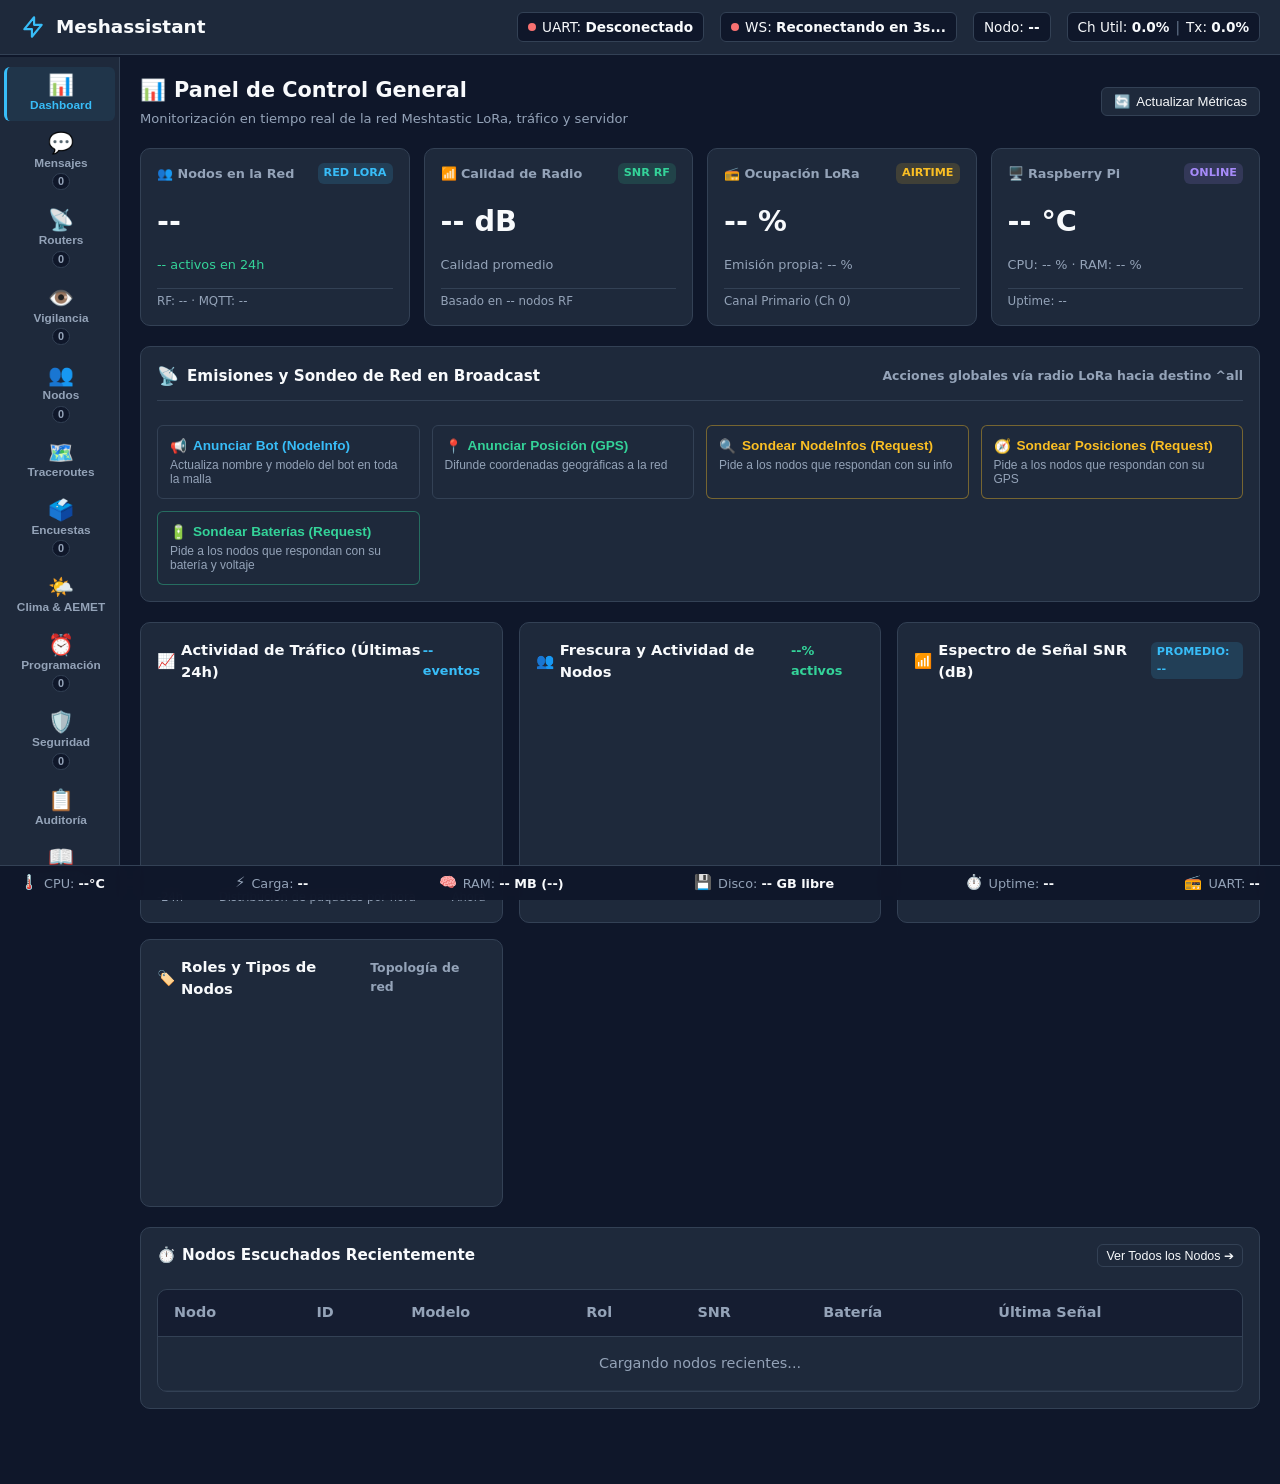
<file: web/index.html>
<!DOCTYPE html>
<html lang="es">
<head>
  <meta charset="UTF-8">
  <meta name="viewport" content="width=device-width, initial-scale=1.0">
  <title>Meshassistant · Dashboard de Malla</title>
  <link rel="stylesheet" href="style.css?v=2.7">
  <link rel="icon" type="image/x-icon" href="favicon.ico">
  <link rel="icon" type="image/png" sizes="32x32" href="favicon-32x32.png">
  <link rel="icon" type="image/png" sizes="128x128" href="favicon.png">
  <link rel="apple-touch-icon" sizes="180x180" href="apple-touch-icon.png">
</head>
<body>

  <!-- ==========================================================================
       Header & Barra de Estado en Tiempo Real
       ========================================================================== -->
  <header>
    <div class="brand">
      <svg fill="none" stroke="currentColor" viewBox="0 0 24 24" xmlns="http://www.w3.org/2000/svg">
        <path stroke-linecap="round" stroke-linejoin="round" stroke-width="2" d="M13 10V3L4 14h7v7l9-11h-7z"></path>
      </svg>
      <span>Meshassistant</span>
    </div>

    <div class="status-bar">
      <!-- Estado Serie UART -->
      <div class="status-item" title="Estado de la conexión UART con el nodo Meshtastic">
        <div id="led-uart" class="led offline"></div>
        <span>UART: <strong id="lbl-uart">Desconectado</strong></span>
      </div>

      <!-- Estado WebSocket Local -->
      <div class="status-item" title="Estado del socket WebSocket">
        <div id="led-ws" class="led offline"></div>
        <span>WS: <strong id="lbl-ws">Conectando...</strong></span>
      </div>

      <!-- Nodo Local -->
      <div class="status-item" title="Identidad del nodo conectado físicamente">
        <span>Nodo: <strong id="lbl-local-node">--</strong></span>
      </div>

      <!-- Métricas LoRa -->
      <div class="status-item" title="Ocupación del espectro LoRa (Canal / Aire TX)">
        <span>Ch Util: <strong id="lbl-ch-util">0.0%</strong></span>
        <span style="color: var(--text-dim);">|</span>
        <span>Tx: <strong id="lbl-air-tx">0.0%</strong></span>
      </div>
    </div>
  </header>

  <!-- ==========================================================================
       Layout Principal: Barra Lateral + Contenido
       ========================================================================== -->
  <div class="app-layout">

    <!-- ==========================================================================
         Barra Lateral de Navegación
         ========================================================================== -->
    <nav class="tabs" aria-label="Navegación principal">
      <button class="tab-btn active" data-tab="dashboard" title="📊 Dashboard">
        <span class="tab-icon">📊</span>
        <span class="tab-label">Dashboard</span>
      </button>
      <button class="tab-btn" data-tab="chat" title="💬 Mensajes">
        <span class="tab-icon">💬</span>
        <span class="tab-label">Mensajes</span>
        <span class="badge-count" id="count-msgs">0</span>
      </button>
      <button class="tab-btn" data-tab="routers" title="📡 Routers">
        <span class="tab-icon">📡</span>
        <span class="tab-label">Routers</span>
        <span class="badge-count" id="count-routers">0</span>
      </button>
      <button class="tab-btn" data-tab="watch" title="👁️ Vigilancia">
        <span class="tab-icon">👁️</span>
        <span class="tab-label">Vigilancia</span>
        <span class="badge-count" id="count-watched">0</span>
      </button>
      <button class="tab-btn" data-tab="nodes" title="👥 Nodos">
        <span class="tab-icon">👥</span>
        <span class="tab-label">Nodos</span>
        <span class="badge-count" id="count-nodes">0</span>
      </button>
      <button class="tab-btn" data-tab="traces" title="🗺️ Traceroutes">
        <span class="tab-icon">🗺️</span>
        <span class="tab-label">Traceroutes</span>
      </button>
      <button class="tab-btn" data-tab="polls" title="🗳️ Encuestas">
        <span class="tab-icon">🗳️</span>
        <span class="tab-label">Encuestas</span>
        <span class="badge-count" id="count-polls">0</span>
      </button>
      <button class="tab-btn" data-tab="weather" title="🌤️ Clima & AEMET">
        <span class="tab-icon">🌤️</span>
        <span class="tab-label">Clima &amp; AEMET</span>
      </button>
      <button class="tab-btn" data-tab="schedules" title="⏰ Programación">
        <span class="tab-icon">⏰</span>
        <span class="tab-label">Programación</span>
        <span class="badge-count" id="count-scheds">0</span>
      </button>
      <button class="tab-btn" data-tab="security" title="🛡️ Seguridad">
        <span class="tab-icon">🛡️</span>
        <span class="tab-label">Seguridad</span>
        <span class="badge-count" id="count-blocked">0</span>
      </button>
      <button class="tab-btn" data-tab="audit" title="📋 Auditoría">
        <span class="tab-icon">📋</span>
        <span class="tab-label">Auditoría</span>
      </button>
      <button class="tab-btn" data-tab="commands" title="📖 Guía de Comandos">
        <span class="tab-icon">📖</span>
        <span class="tab-label">Comandos</span>
      </button>
      <button class="tab-btn" data-tab="capture" title="📷 Capturas">
        <span class="tab-icon">📷</span>
        <span class="tab-label">Cap.</span>
        <span class="badge-count" id="count-captured">0</span>
      </button>
      <button class="tab-btn" data-tab="info" title="ℹ️ Información y Condiciones del Proyecto">
        <span class="tab-icon">ℹ️</span>
        <span class="tab-label">Info</span>
      </button>
    </nav>

  <!-- ==========================================================================
       Contenido Principal
       ========================================================================== -->
  <main>

    <!-- Pestaña 0: Dashboard General -->
    <section id="pane-dashboard" class="tab-pane active">
      <div style="display: flex; justify-content: space-between; align-items: center; margin-bottom: 20px; flex-wrap: wrap; gap: 12px;">
        <div>
          <h2 style="font-size: 1.3rem; font-weight: 700; display: flex; align-items: center; gap: 8px;">
            <span>📊</span> Panel de Control General
          </h2>
          <div style="font-size: 0.82rem; color: var(--text-muted); margin-top: 2px;">
            Monitorización en tiempo real de la red Meshtastic LoRa, tráfico y servidor
          </div>
        </div>
        <div style="display: flex; gap: 10px; align-items: center;">
          <button class="btn-secondary" id="btn-refresh-dashboard" style="display: flex; align-items: center; gap: 6px; font-size: 0.82rem; padding: 6px 12px; cursor: pointer;">
            <span>🔄</span> Actualizar Métricas
          </button>
        </div>
      </div>

      <!-- Fila 1: KPIs Principales -->
      <div style="display: grid; grid-template-columns: repeat(auto-fit, minmax(220px, 1fr)); gap: 14px; margin-bottom: 20px;">
        <!-- KPI 1: Nodos -->
        <div class="card" style="padding: 14px 16px;">
          <div style="display: flex; justify-content: space-between; align-items: center; color: var(--text-muted); font-size: 0.8rem; font-weight: 600;">
            <span>👥 Nodos en la Red</span>
            <span class="badge" style="background: rgba(56, 189, 248, 0.15); color: #38bdf8;">Red LoRa</span>
          </div>
          <div style="font-size: 1.8rem; font-weight: 700; color: var(--text-main); margin: 6px 0 2px 0;" id="dash-kpi-nodes-total">--</div>
          <div style="font-size: 0.8rem; color: var(--success); font-weight: 500;" id="dash-kpi-nodes-active">
            -- activos en 24h
          </div>
          <div style="font-size: 0.74rem; color: var(--text-muted); margin-top: 4px; border-top: 1px solid var(--border-color); padding-top: 4px;" id="dash-kpi-nodes-sub">
            RF: -- · MQTT: --
          </div>
        </div>

        <!-- KPI 2: Calidad de Señal SNR -->
        <div class="card" style="padding: 14px 16px;">
          <div style="display: flex; justify-content: space-between; align-items: center; color: var(--text-muted); font-size: 0.8rem; font-weight: 600;">
            <span>📶 Calidad de Radio</span>
            <span class="badge" style="background: rgba(52, 211, 153, 0.15); color: #34d399;">SNR RF</span>
          </div>
          <div style="font-size: 1.8rem; font-weight: 700; color: var(--text-main); margin: 6px 0 2px 0;" id="dash-kpi-snr-avg">-- dB</div>
          <div style="font-size: 0.8rem; color: var(--text-muted);" id="dash-kpi-snr-quality">
            Calidad promedio
          </div>
          <div style="font-size: 0.74rem; color: var(--text-muted); margin-top: 4px; border-top: 1px solid var(--border-color); padding-top: 4px;" id="dash-kpi-snr-count">
            Basado en -- nodos RF
          </div>
        </div>

        <!-- KPI 3: Ocupación del Canal LoRa -->
        <div class="card" style="padding: 14px 16px;">
          <div style="display: flex; justify-content: space-between; align-items: center; color: var(--text-muted); font-size: 0.8rem; font-weight: 600;">
            <span>📻 Ocupación LoRa</span>
            <span class="badge" style="background: rgba(251, 191, 36, 0.15); color: #fbbf24;">Airtime</span>
          </div>
          <div style="font-size: 1.8rem; font-weight: 700; color: var(--text-main); margin: 6px 0 2px 0;" id="dash-kpi-chan-util">-- %</div>
          <div style="font-size: 0.8rem; color: var(--text-muted);" id="dash-kpi-chan-tx">
            Emisión propia: -- %
          </div>
          <div style="font-size: 0.74rem; color: var(--text-muted); margin-top: 4px; border-top: 1px solid var(--border-color); padding-top: 4px;">
            Canal Primario (Ch 0)
          </div>
        </div>

        <!-- KPI 4: Servidor RPi Zero 2W -->
        <div class="card" style="padding: 14px 16px;">
          <div style="display: flex; justify-content: space-between; align-items: center; color: var(--text-muted); font-size: 0.8rem; font-weight: 600;">
            <span>🖥️ Raspberry Pi</span>
            <span class="badge" style="background: rgba(167, 139, 250, 0.15); color: #a78bfa;" id="dash-kpi-rpi-badge">Online</span>
          </div>
          <div style="font-size: 1.8rem; font-weight: 700; color: var(--text-main); margin: 6px 0 2px 0;" id="dash-kpi-rpi-temp">-- °C</div>
          <div style="font-size: 0.8rem; color: var(--text-muted);" id="dash-kpi-rpi-cpu">
            CPU: -- % · RAM: -- %
          </div>
          <div style="font-size: 0.74rem; color: var(--text-muted); margin-top: 4px; border-top: 1px solid var(--border-color); padding-top: 4px;" id="dash-kpi-rpi-uptime">
            Uptime: --
          </div>
        </div>
      </div>

      <!-- Fila 2: Control de Emisiones LoRa (Acciones Broadcast) -->
      <div class="card" style="margin-bottom: 20px;">
        <div class="card-header" style="display: flex; justify-content: space-between; align-items: center; border-bottom: 1px solid var(--border-color); padding-bottom: 10px; margin-bottom: 14px;">
          <div style="display: flex; align-items: center; gap: 8px;">
            <span style="font-size: 1.1rem;">📡</span>
            <strong style="font-size: 0.95rem;">Emisiones y Sondeo de Red en Broadcast</strong>
          </div>
          <span style="font-size: 0.78rem; color: var(--text-muted);">Acciones globales vía radio LoRa hacia destino ^all</span>
        </div>

        <div style="display: grid; grid-template-columns: repeat(auto-fit, minmax(220px, 1fr)); gap: 12px;">
          <!-- Anunciar NodeInfo (Seguro) -->
          <button class="btn-secondary dash-action-btn" id="btn-broadcast-announce-node" style="display: flex; flex-direction: column; align-items: flex-start; padding: 12px; gap: 4px; text-align: left; cursor: pointer;" title="Emite un paquete broadcast con la identidad y configuración del bot">
            <div style="display: flex; align-items: center; gap: 6px; font-weight: 600; color: var(--primary);">
              <span>📢</span> <span class="bc-btn-label">Anunciar Bot (NodeInfo)</span>
            </div>
            <span style="font-size: 0.75rem; color: var(--text-muted);">Actualiza nombre y modelo del bot en toda la malla</span>
          </button>

          <!-- Anunciar Posición (Seguro) -->
          <button class="btn-secondary dash-action-btn" id="btn-broadcast-announce-pos" style="display: flex; flex-direction: column; align-items: flex-start; padding: 12px; gap: 4px; text-align: left; cursor: pointer;" title="Emite un paquete broadcast con las coordenadas GPS del bot">
            <div style="display: flex; align-items: center; gap: 6px; font-weight: 600; color: var(--success);">
              <span>📍</span> <span class="bc-btn-label">Anunciar Posición (GPS)</span>
            </div>
            <span style="font-size: 0.75rem; color: var(--text-muted);">Difunde coordenadas geográficas a la red</span>
          </button>

          <!-- Solicitar NodeInfos (Sondeo con aviso) -->
          <button class="btn-secondary dash-action-btn" id="btn-broadcast-req-node" style="display: flex; flex-direction: column; align-items: flex-start; padding: 12px; gap: 4px; text-align: left; border-color: rgba(251, 191, 36, 0.4); cursor: pointer;" title="Solicita a todos los nodos que devuelvan su NodeInfo (Usa con cautela)">
            <div style="display: flex; align-items: center; gap: 6px; font-weight: 600; color: var(--warning);">
              <span>🔍</span> <span class="bc-btn-label">Sondear NodeInfos (Request)</span>
            </div>
            <span style="font-size: 0.75rem; color: var(--text-muted);">Pide a los nodos que respondan con su info</span>
          </button>

          <!-- Solicitar Posiciones (Sondeo con aviso) -->
          <button class="btn-secondary dash-action-btn" id="btn-broadcast-req-pos" style="display: flex; flex-direction: column; align-items: flex-start; padding: 12px; gap: 4px; text-align: left; border-color: rgba(251, 191, 36, 0.4); cursor: pointer;" title="Solicita a todos los nodos que devuelvan sus coordenadas GPS (Usa con cautela)">
            <div style="display: flex; align-items: center; gap: 6px; font-weight: 600; color: var(--warning);">
              <span>🧭</span> <span class="bc-btn-label">Sondear Posiciones (Request)</span>
            </div>
            <span style="font-size: 0.75rem; color: var(--text-muted);">Pide a los nodos que respondan con su GPS</span>
          </button>

          <!-- Solicitar Telemetría/Batería (Sondeo con aviso) -->
          <button class="btn-secondary dash-action-btn" id="btn-broadcast-req-telem" style="display: flex; flex-direction: column; align-items: flex-start; padding: 12px; gap: 4px; text-align: left; border-color: rgba(52, 211, 153, 0.4); cursor: pointer;" title="Solicita a todos los nodos que devuelvan su nivel de batería y telemetría (Usa con cautela)">
            <div style="display: flex; align-items: center; gap: 6px; font-weight: 600; color: var(--success);">
              <span>🔋</span> <span class="bc-btn-label">Sondear Baterías (Request)</span>
            </div>
            <span style="font-size: 0.75rem; color: var(--text-muted);">Pide a los nodos que respondan con su batería y voltaje</span>
          </button>
        </div>
      </div>

      <!-- Fila 3: Grid de Gráficas 100% Offline (SVG) -->
      <div style="display: grid; grid-template-columns: repeat(auto-fit, minmax(340px, 1fr)); gap: 16px; margin-bottom: 20px;">
        <!-- Gráfica 1: Actividad de Tráfico 24h -->
        <div class="card" style="padding: 16px;">
          <div class="card-header" style="display: flex; justify-content: space-between; align-items: center; margin-bottom: 10px;">
            <strong style="font-size: 0.92rem; display: flex; align-items: center; gap: 6px;">
              <span>📈</span> Actividad de Tráfico (Últimas 24h)
            </strong>
            <span id="dash-traffic-total" style="font-size: 0.8rem; color: var(--primary); font-weight: 600;">-- eventos</span>
          </div>
          <div id="dash-chart-traffic-container" style="width: 100%; height: 170px; position: relative;">
            <!-- SVG generado en app.js -->
          </div>
          <div style="display: flex; justify-content: space-between; font-size: 0.72rem; color: var(--text-muted); margin-top: 6px;">
            <span>-24h</span>
            <span>Distribución de paquetes por hora</span>
            <span>Ahora</span>
          </div>
        </div>

        <!-- Gráfica 2: Estado y Frescura de Nodos (Donut SVG) -->
        <div class="card" style="padding: 16px;">
          <div class="card-header" style="display: flex; justify-content: space-between; align-items: center; margin-bottom: 10px;">
            <strong style="font-size: 0.92rem; display: flex; align-items: center; gap: 6px;">
              <span>👥</span> Frescura y Actividad de Nodos
            </strong>
            <span id="dash-nodes-active-pct" style="font-size: 0.8rem; color: var(--success); font-weight: 600;">--% activos</span>
          </div>
          <div style="display: flex; align-items: center; justify-content: space-around; gap: 12px; height: 170px;">
            <div id="dash-chart-donut-container" style="width: 140px; height: 140px; flex-shrink: 0;">
              <!-- SVG Donut generado en app.js -->
            </div>
            <div id="dash-donut-legend" style="display: flex; flex-direction: column; gap: 6px; font-size: 0.78rem; flex-grow: 1;">
              <!-- Leyenda con cantidades y colores -->
            </div>
          </div>
        </div>

        <!-- Gráfica 3: Calidad de Señal SNR (Histograma SVG) -->
        <div class="card" style="padding: 16px;">
          <div class="card-header" style="display: flex; justify-content: space-between; align-items: center; margin-bottom: 10px;">
            <strong style="font-size: 0.92rem; display: flex; align-items: center; gap: 6px;">
              <span>📶</span> Espectro de Señal SNR (dB)
            </strong>
            <span id="dash-snr-badge" class="badge" style="background: rgba(56, 189, 248, 0.15); color: #38bdf8;">Promedio: --</span>
          </div>
          <div id="dash-chart-snr-container" style="width: 100%; height: 170px; position: relative;">
            <!-- Histograma SVG generado en app.js -->
          </div>
        </div>

        <!-- Gráfica 4: Roles y Tipos en la Red -->
        <div class="card" style="padding: 16px;">
          <div class="card-header" style="display: flex; justify-content: space-between; align-items: center; margin-bottom: 10px;">
            <strong style="font-size: 0.92rem; display: flex; align-items: center; gap: 6px;">
              <span>🏷️</span> Roles y Tipos de Nodos
            </strong>
            <span style="font-size: 0.78rem; color: var(--text-muted);">Topología de red</span>
          </div>
          <div id="dash-chart-roles-container" style="width: 100%; height: 170px; overflow-y: auto; display: flex; flex-direction: column; gap: 8px; justify-content: center;">
            <!-- Barras de Roles en app.js -->
          </div>
        </div>
      </div>

      <!-- Fila 4: Nodos Recientes -->
      <div class="card" style="padding: 16px; margin-bottom: 20px;">
        <div class="card-header" style="display: flex; justify-content: space-between; align-items: center; margin-bottom: 12px;">
          <strong style="font-size: 0.95rem; display: flex; align-items: center; gap: 6px;">
            <span>⏱️</span> Nodos Escuchados Recientemente
          </strong>
          <button class="btn-secondary" style="font-size: 0.78rem; padding: 3px 8px; cursor: pointer;" onclick="dashboard.switchTab('nodes')">
            Ver Todos los Nodos ➔
          </button>
        </div>
        <div class="table-container" style="max-height: 250px;">
          <table class="table-custom">
            <thead>
              <tr>
                <th>Nodo</th>
                <th>ID</th>
                <th>Modelo</th>
                <th>Rol</th>
                <th>SNR</th>
                <th>Batería</th>
                <th>Última Señal</th>
              </tr>
            </thead>
            <tbody id="dash-tbody-recent-nodes">
              <tr><td colspan="7" style="text-align: center; color: var(--text-muted); padding: 16px;">Cargando nodos recientes...</td></tr>
            </tbody>
          </table>
        </div>
      </div>
    </section>

    <!-- Pestaña 1: Live Chat -->
    <section id="pane-chat" class="tab-pane">
      <div class="chat-container">
        <!-- Filtro rápido de canales -->
        <div class="chat-filter-bar" id="chat-filters-wrap">
          <span style="font-size: 0.8rem; color: var(--text-muted); margin-right: 4px;">Filtrar:</span>
          <button class="filter-chip active" data-ch="all">Todos</button>
          <button class="filter-chip" data-ch="0">Canal 0 (SFNarrow)</button>
          <button class="filter-chip" data-ch="direct">Privados / Directos</button>
        </div>

        <!-- Feed de Mensajes -->
        <div class="chat-messages" id="chat-feed">
          <div style="text-align: center; color: var(--text-dim); padding: 20px;">
            Conectando a la malla LoRa en tiempo real...
          </div>
        </div>

        <!-- Caja de Envío -->
        <form class="chat-input-bar" id="chat-form">
          <select id="chat-dest" class="select-custom" style="min-width: 140px;">
            <option value="^all:0">Canal 0 (SFNarrow)</option>
          </select>
          <input type="text" id="chat-text" class="input-custom" placeholder="Escribe un mensaje a la malla (máx 200 caracteres)..." maxlength="200" autocomplete="off" required>
          <button type="submit" class="btn-primary" id="btn-send-msg">
            <span>Enviar</span>
            <svg style="width: 16px; height: 16px;" fill="none" stroke="currentColor" viewBox="0 0 24 24"><path stroke-linecap="round" stroke-linejoin="round" stroke-width="2" d="M12 19l9 2-9-18-9 18 9-2zm0 0v-8"></path></svg>
          </button>
        </form>
      </div>
    </section>

    <!-- Pestaña 2: Routers y Repetidores -->
    <section id="pane-routers" class="tab-pane">
      <div style="display: flex; justify-content: space-between; align-items: center; margin-bottom: 16px;">
        <h2 style="font-size: 1.2rem;">Repetidores y Routers Monitoreados</h2>
        <button class="btn-secondary" id="btn-refresh-routers">Actualizar Estado</button>
      </div>
      <div class="grid-cards" id="routers-grid">
        <div style="color: var(--text-dim);">Cargando repetidores...</div>
      </div>
    </section>

    <!-- Pestaña: Vigilancia -->
    <section id="pane-watch" class="tab-pane">
      <div style="display: flex; justify-content: space-between; align-items: center; margin-bottom: 16px; flex-wrap: wrap; gap: 10px;">
        <div style="display: flex; gap: 8px;">
          <button class="btn-secondary watch-subtab-btn active" id="subtab-watch-fav" data-subtab="fav">⭐ Favoritos (<span id="count-watch-fav">0</span>)</button>
          <button class="btn-secondary watch-subtab-btn" id="subtab-watch-vig" data-subtab="vig">👁️ Vigilados (<span id="count-watch-vig">0</span>)</button>
        </div>
        <button class="btn-secondary" id="btn-refresh-watch">Actualizar Estado</button>
      </div>
      <div class="grid-cards" id="watch-grid">
        <div style="color: var(--text-dim);">Cargando nodos en vigilancia...</div>
      </div>
    </section>

    <!-- Pestaña 3: Nodos de la Red -->
    <section id="pane-nodes" class="tab-pane">
      <div style="display: flex; flex-wrap: wrap; justify-content: space-between; align-items: center; gap: 12px; margin-bottom: 16px;">
        <div style="display: flex; gap: 10px; align-items: center; flex: 1; min-width: 240px;">
          <input type="text" id="nodes-search" class="input-custom" placeholder="Buscar por nombre, alias o ID..." style="max-width: 320px;">
          
          <select id="nodes-role-filter" class="select-custom" style="max-width: 180px;">
            <option value="all">Todos los roles</option>
            <option value="CLIENT">CLIENT</option>
            <option value="CLIENT_BASE">CLIENT_BASE</option>
            <option value="CLIENT_MUTE">CLIENT_MUTE</option>
            <option value="CLIENT_HIDDEN">CLIENT_HIDDEN</option>
            <option value="ROUTER">ROUTER</option>
            <option value="REPEATER">REPEATER</option>
            <option value="ROUTER_CLIENT">ROUTER_CLIENT</option>
            <option value="TRACKER">TRACKER</option>
            <option value="TAK_TRACKER">TAK_TRACKER</option>
            <option value="SENSOR">SENSOR</option>
            <option value="LOST_FOUND">LOST_FOUND</option>
          </select>

          <select id="nodes-time-filter" class="select-custom" style="max-width: 205px;">
            <option value="all">Última señal: Todos</option>
            <option value="24h">Vistos hoy (≤ 24h)</option>
            <option value="7d">Vistos ≤ 1 semana</option>
            <option value="30d">Vistos ≤ 1 mes</option>
            <option value="off_24h">Apagados &gt; 1 día</option>
            <option value="off_7d">Apagados &gt; 1 semana</option>
            <option value="off_30d">Apagados &gt; 1 mes</option>
          </select>
        </div>
        <div style="display: flex; gap: 8px; flex-wrap: wrap;">
          <button class="btn-secondary filter-nodes active" data-filter="all">Todos</button>
          <button class="btn-secondary filter-nodes" data-filter="battery">Con Batería 🔋</button>
          <button class="btn-secondary filter-nodes" data-filter="traces">Con Traceroutes 📍</button>
          <button class="btn-secondary filter-nodes" data-filter="rf">Solo RF</button>
          <button class="btn-secondary filter-nodes" data-filter="fav">Favoritos ⭐</button>
          <button class="btn-secondary filter-nodes" data-filter="watched">Vigilados 👁️</button>
        </div>
      </div>

      <div class="table-container">
        <table>
          <thead>
            <tr>
              <th style="width: 35px; cursor: pointer; text-align: center;" class="sort-header" data-sort="is_favorite" title="Favoritos">⭐</th>
              <th style="width: 35px; cursor: pointer; text-align: center;" class="sort-header" data-sort="is_watched" title="Vigilados">👁️</th>
              <th style="cursor: pointer;" class="sort-header" data-sort="name">Nombre / Alias <span class="sort-arrow">↕</span></th>
              <th style="cursor: pointer;" class="sort-header" data-sort="short_name">Corto <span class="sort-arrow">↕</span></th>
              <th style="cursor: pointer;" class="sort-header" data-sort="id">ID Hex <span class="sort-arrow">↕</span></th>
              <th style="cursor: pointer;" class="sort-header" data-sort="role_name">Rol <span class="sort-arrow">↕</span></th>
              <th style="cursor: pointer;" class="sort-header" data-sort="hops">Saltos <span class="sort-arrow">↕</span></th>
              <th style="cursor: pointer;" class="sort-header" data-sort="battery">Batería <span class="sort-arrow">↕</span></th>
              <th style="cursor: pointer;" class="sort-header" data-sort="snr">SNR / RSSI <span class="sort-arrow">↕</span></th>
              <th style="cursor: pointer;" class="sort-header" data-sort="channel_util" title="Ocupación de canal (ChUtil %) y tiempo en el aire transmitiendo (Tx %)">Carga (Ch/Tx) <span class="sort-arrow">↕</span></th>
              <th style="cursor: pointer;" class="sort-header" data-sort="traces_detected">Traces <span class="sort-arrow">↕</span></th>
              <th style="cursor: pointer;" class="sort-header" data-sort="last_heard">Última Señal <span class="sort-arrow">↕</span></th>
              <th style="cursor: pointer;" class="sort-header" data-sort="created_at">Primera Vez <span class="sort-arrow">↕</span></th>
              <th style="width: 120px; text-align: center;">Acciones</th>
            </tr>
          </thead>
          <tbody id="nodes-tbody">
            <tr>
              <td colspan="14" style="text-align: center; color: var(--text-dim); padding: 20px;">Cargando lista de nodos...</td>
            </tr>
          </tbody>
        </table>
      </div>

      <!-- Barra de Paginación de Nodos -->
      <div style="display: flex; justify-content: space-between; align-items: center; margin-top: 12px; flex-wrap: wrap; gap: 10px;">
        <div style="font-size: 0.85rem; color: var(--text-muted);" id="lbl-nodes-count-info">
          Mostrando 0 de 0 nodos
        </div>
        <div style="display: flex; gap: 8px; align-items: center;">
          <select id="nodes-page-size" class="select-custom" style="padding: 4px 8px; font-size: 0.8rem;">
            <option value="50">50 por pág</option>
            <option value="100" selected>100 por pág</option>
            <option value="250">250 por pág</option>
            <option value="all">Ver todos</option>
          </select>
          <button class="btn-secondary" id="btn-nodes-prev" style="padding: 4px 10px; font-size: 0.85rem;">◀ Anterior</button>
          <span id="lbl-nodes-page" style="font-size: 0.85rem; color: var(--text-dim);">Página 1</span>
          <button class="btn-secondary" id="btn-nodes-next" style="padding: 4px 10px; font-size: 0.85rem;">Siguiente ▶</button>
        </div>
      </div>
    </section>

    <!-- Pestaña 4: Traceroutes -->
    <section id="pane-traces" class="tab-pane">
      <div style="display: flex; justify-content: space-between; align-items: center; margin-bottom: 16px; flex-wrap: wrap; gap: 12px;">
        <h2 style="font-size: 1.2rem;">Últimos Traceroutes Ejecutados</h2>
        <form id="form-manual-trace" style="display: flex; gap: 8px;">
          <input type="text" id="trace-dest-input" class="input-custom" placeholder="ID o Nombre Corto destino..." required style="width: 200px;">
          <button type="submit" class="btn-primary">Lanzar Trace</button>
        </form>
      </div>
      <div class="grid-cards" id="traces-grid">
        <div style="color: var(--text-dim);">No hay traceroutes recientes cargados.</div>
      </div>
    </section>

    <!-- Pestaña 5: Encuestas Comunitarias -->
    <section id="pane-polls" class="tab-pane">
      <div style="display: flex; justify-content: space-between; align-items: center; margin-bottom: 16px; flex-wrap: wrap; gap: 12px;">
        <div>
          <h2 style="font-size: 1.2rem;">🗳️ Encuestas y Votaciones de la Red</h2>
          <p style="font-size: 0.85rem; color: var(--text-dim); margin-top: 2px;">Gestión de consultas participativas por radio LoRa y desde la Web</p>
        </div>
        <div style="display: flex; gap: 8px;">
          <button class="btn-secondary" id="btn-refresh-polls">🔄 Actualizar Encuestas</button>
        </div>
      </div>

      <div style="display: grid; grid-template-columns: repeat(auto-fit, minmax(340px, 1fr)); gap: 20px; align-items: start;">
        <!-- Columna Izquierda: Formulario Crear Encuesta -->
        <div>
          <div class="card" style="margin-bottom: 20px;">
            <div class="card-header">
              <span style="font-weight: 600;">➕ Crear Nueva Encuesta</span>
              <span class="badge" style="background: var(--primary-bg); color: var(--primary);">Web / LoRa</span>
            </div>
            <form id="form-create-poll" style="display: flex; flex-direction: column; gap: 12px;">
              <div>
                <label style="font-size: 0.8rem; color: var(--text-muted); font-weight: 600;">Pregunta de la Consulta:</label>
                <input type="text" id="poll-input-question" class="input-custom" placeholder="Ej: ¿Cuándo organizamos la próxima quedada LoRa?" required style="margin-top: 4px;">
              </div>

              <div>
                <div style="display: flex; justify-content: space-between; align-items: center; margin-bottom: 4px;">
                  <label style="font-size: 0.8rem; color: var(--text-muted); font-weight: 600;">Opciones de Respuesta:</label>
                  <button type="button" class="btn-secondary" id="btn-add-poll-option" style="padding: 2px 6px; font-size: 0.75rem;">+ Añadir Opción</button>
                </div>
                <div id="poll-options-container" style="display: flex; flex-direction: column; gap: 6px;">
                  <input type="text" class="input-custom poll-option-input" placeholder="Opción 1 (ej: Este sábado)" required>
                  <input type="text" class="input-custom poll-option-input" placeholder="Opción 2 (ej: El próximo fin de semana)" required>
                </div>
              </div>

              <div style="display: grid; grid-template-columns: 1fr 1fr; gap: 10px;">
                <div>
                  <label style="font-size: 0.8rem; color: var(--text-muted); font-weight: 600;">Modo Duración:</label>
                  <select id="poll-duration-mode" class="select-custom" style="margin-top: 4px;">
                    <option value="days">Por Días (Vigencia)</option>
                    <option value="dates">Fechas Exactas</option>
                  </select>
                </div>
                <div id="poll-days-group">
                  <label style="font-size: 0.8rem; color: var(--text-muted); font-weight: 600;">Días de Vigencia:</label>
                  <input type="number" id="poll-input-days" class="input-custom" min="1" max="365" value="7" style="margin-top: 4px;">
                </div>
              </div>

              <div id="poll-dates-group" style="display: none; grid-template-columns: 1fr 1fr; gap: 10px;">
                <div>
                  <label style="font-size: 0.8rem; color: var(--text-muted); font-weight: 600;">Inicio (Opcional):</label>
                  <input type="datetime-local" id="poll-input-start" class="input-custom" style="margin-top: 4px; font-size: 0.8rem;">
                </div>
                <div>
                  <label style="font-size: 0.8rem; color: var(--text-muted); font-weight: 600;">Fin / Cierre:</label>
                  <input type="datetime-local" id="poll-input-end" class="input-custom" style="margin-top: 4px; font-size: 0.8rem;">
                </div>
              </div>

              <div>
                <label style="font-size: 0.8rem; color: var(--text-muted); font-weight: 600;">Difundir anuncio inicial en Canales:</label>
                <div id="poll-publish-channels" style="display: flex; gap: 8px; margin-top: 6px; flex-wrap: wrap;">
                  <span style="font-size: 0.8rem; color: var(--text-dim);">Cargando canales de la malla...</span>
                </div>
              </div>

              <button type="submit" class="btn-primary" style="margin-top: 6px;">🗳️ Crear Encuesta</button>
            </form>
          </div>

          <!-- Chuleta de Comandos LoRa RF para Encuestas -->
          <div class="card">
            <div class="card-header">
              <span style="font-weight: 600;">📖 Comandos RF para Encuestas (Malla LoRa)</span>
            </div>
            <div style="font-size: 0.85rem; color: var(--text-muted); display: flex; flex-direction: column; gap: 10px; line-height: 1.5;">
              <div>
                <code style="color: var(--primary); font-weight: 600;">/encuesta</code>
                <div style="color: var(--text-dim); font-size: 0.8rem;">Muestra la encuesta activa más reciente, sus opciones y cómo votar.</div>
              </div>
              <div>
                <code style="color: var(--primary); font-weight: 600;">/encuesta ver &lt;id&gt;</code>
                <div style="color: var(--text-dim); font-size: 0.8rem;">Consulta el desglose de resultados y porcentaje de una encuesta por su ID.</div>
              </div>
              <div>
                <code style="color: var(--primary); font-weight: 600;">/encuesta votar &lt;id&gt; &lt;opción&gt;</code>
                <div style="color: var(--text-dim); font-size: 0.8rem;">Emite o rectifica tu voto hacia la opción numérica indicada (ej: <code>/encuesta votar 1 2</code>).</div>
              </div>
              <div>
                <code style="color: var(--primary); font-weight: 600;">/encuesta crear &lt;días&gt; &lt;pregunta&gt; | &lt;op1&gt; | &lt;op2&gt;</code>
                <div style="color: var(--text-dim); font-size: 0.8rem;">Crea una encuesta comunitaria desde tu cliente Meshtastic.</div>
              </div>
              <div>
                <code style="color: var(--primary); font-weight: 600;">/encuesta cerrar &lt;id&gt;</code>
                <div style="color: var(--text-dim); font-size: 0.8rem;">Cierra anticipadamente tu encuesta si eres el nodo que la creó.</div>
              </div>
            </div>
          </div>
        </div>

        <!-- Columna Derecha: Listado de Encuestas -->
        <div>
          <div style="display: flex; justify-content: space-between; align-items: center; margin-bottom: 12px; flex-wrap: wrap; gap: 8px;">
            <h3 style="font-size: 1.05rem;">Histórico y Encuestas Vigentes</h3>
            <div style="display: flex; gap: 6px;">
              <button class="btn-secondary filter-poll-status active" data-filter="all">Todas</button>
              <button class="btn-secondary filter-poll-status" data-filter="active">🟢 Activas</button>
              <button class="btn-secondary filter-poll-status" data-filter="closed">⚪ Cerradas</button>
            </div>
          </div>

          <div id="polls-list" style="display: flex; flex-direction: column; gap: 16px;">
            <div style="color: var(--text-dim); text-align: center; padding: 20px;">Cargando encuestas...</div>
          </div>
        </div>
      </div>
    </section>

    <!-- Pestaña 6: Meteorología, Mar y Astronomía -->
    <section id="pane-weather" class="tab-pane">
      <div style="display: flex; justify-content: space-between; align-items: center; margin-bottom: 16px; flex-wrap: wrap; gap: 12px;">
        <div>
          <h2 style="font-size: 1.2rem;">🌤️ Meteorología Oficial, Mar y Astronomía</h2>
          <p style="font-size: 0.85rem; color: var(--text-dim); margin-top: 2px;">Predicciones AEMET, mareas astronómicas, ciclo lunar y vigilancia marítima</p>
        </div>
        <div style="display: flex; gap: 8px;">
          <button class="btn-secondary" id="btn-refresh-weather">🔄 Actualizar Clima</button>
        </div>
      </div>

      <!-- Grid de Widgets Astronómicos, Marítimos y Vigilancia -->
      <div class="grid-cards" style="margin-bottom: 20px;">
        <!-- Widget Mareas -->
        <div class="card" id="widget-tides">
          <div class="card-header">
            <span>🌊 Mareas (Pleamar / Bajamar)</span>
            <span class="badge" style="background: rgba(14, 165, 233, 0.15); color: #38bdf8;" id="tides-badge">En Vivo</span>
          </div>
          <div id="tides-content" style="font-size: 0.85rem; color: var(--text-muted); line-height: 1.5;">
            Cargando mareas...
          </div>
        </div>

        <!-- Widget Luna -->
        <div class="card" id="widget-moon">
          <div class="card-header">
            <span>🌙 Ciclo Lunar</span>
            <span class="badge" style="background: rgba(168, 85, 247, 0.15); color: #c084fc;" id="moon-badge">100% Offline</span>
          </div>
          <div id="moon-content" style="font-size: 0.85rem; color: var(--text-muted); line-height: 1.5;">
            Calculando fase lunar...
          </div>
        </div>

        <!-- Widget Sol -->
        <div class="card" id="widget-sun">
          <div class="card-header">
            <span>☀️ Sol y Luz Diurna</span>
            <span class="badge" style="background: rgba(234, 179, 8, 0.15); color: #facc15;" id="sun-badge">NOAA</span>
          </div>
          <div id="sun-content" style="font-size: 0.85rem; color: var(--text-muted); line-height: 1.5;">
            Calculando orto y ocaso...
          </div>
        </div>

        <!-- Widget Maremoto -->
        <div class="card" id="widget-tsunami">
          <div class="card-header">
            <span>🚨 Vigilancia Maremoto</span>
            <span class="badge" style="background: var(--success-bg); color: var(--success);" id="tsunami-badge">Normal</span>
          </div>
          <div id="tsunami-content" style="font-size: 0.85rem; color: var(--text-muted); line-height: 1.5;">
            Comprobando registro histórico...
          </div>
        </div>
      </div>

      <!-- Predicción en Próximas Horas (24 Horas) -->
      <div class="card" style="margin-bottom: 20px;" id="weather-hourly-card">
        <div class="card-header">
          <span style="font-weight: 600;">⏱️ Predicción en Próximas Horas (24h)</span>
          <span class="badge" style="background: var(--primary-bg); color: var(--primary);" id="weather-hourly-city">AEMET</span>
        </div>
        <div id="weather-hourly-content" style="overflow-x: auto; padding: 4px 0;">
          <div style="color: var(--text-dim); padding: 10px;">Cargando previsión horaria...</div>
        </div>
      </div>

      <!-- Tablas de Días Futuros por Ubicaciones Guardadas -->
      <div id="weather-locations-container" style="display: flex; flex-direction: column; gap: 20px;">
        <div style="color: var(--text-dim); text-align: center; padding: 20px;">Cargando tablas de predicción meteorológica...</div>
      </div>

      <!-- Avisos y Alertas AEMET Activos -->
      <div class="card" style="margin-top: 20px;" id="weather-alerts-card">
        <div class="card-header">
          <span style="font-weight: 600;">⚠️ Avisos Meteorológicos Oficiales Recientes</span>
          <span class="badge" style="background: var(--warning-bg); color: var(--warning);" id="weather-alerts-count">0 avisos</span>
        </div>
        <div id="weather-alerts-content" style="font-size: 0.85rem; color: var(--text-muted); line-height: 1.5;">
          No hay alertas meteorológicas activas registradas.
        </div>
      </div>
    </section>

    <!-- Pestaña 6: Auditoría de Comandos -->
    <section id="pane-audit" class="tab-pane">
      <div style="display: flex; justify-content: space-between; align-items: center; margin-bottom: 16px; flex-wrap: wrap; gap: 12px;">
        <div>
          <h2 style="font-size: 1.2rem;">Auditoría y Estadísticas de Comandos</h2>
          <p style="font-size: 0.85rem; color: var(--text-dim); margin-top: 2px;">Control de actividad de la malla y detección de abusos</p>
        </div>
        <div style="display: flex; gap: 6px; flex-wrap: wrap;">
          <button class="btn-secondary filter-audit-period" data-hours="1">Última hora</button>
          <button class="btn-secondary filter-audit-period active" data-hours="24">Últimas 24h</button>
          <button class="btn-secondary filter-audit-period" data-hours="168">Últimos 7 días</button>
          <button class="btn-secondary filter-audit-period" data-hours="all">Histórico Total</button>
        </div>
      </div>

      <!-- Tarjetas Resumen Auditoría -->
      <div class="grid-cards" style="margin-bottom: 20px;">
        <div class="card">
          <div class="card-header"><span style="color: var(--text-dim); font-size: 0.85rem;">Total Ejecuciones</span></div>
          <div style="font-size: 1.8rem; font-weight: 700; color: var(--primary);" id="audit-total-cmds">--</div>
          <div style="font-size: 0.75rem; color: var(--text-dim); margin-top: 4px;" id="audit-total-period">en el periodo</div>
        </div>
        <div class="card">
          <div class="card-header"><span style="color: var(--text-dim); font-size: 0.85rem;">Nodos Emisores Únicos</span></div>
          <div style="font-size: 1.8rem; font-weight: 700; color: var(--success);" id="audit-unique-nodes">--</div>
          <div style="font-size: 0.75rem; color: var(--text-dim); margin-top: 4px;">usuarios distintos</div>
        </div>
        <div class="card">
          <div class="card-header"><span style="color: var(--text-dim); font-size: 0.85rem;">Comando Más Solicitado</span></div>
          <div style="font-size: 1.5rem; font-weight: 700; color: var(--warning);" id="audit-top-command">--</div>
          <div style="font-size: 0.75rem; color: var(--text-dim); margin-top: 4px;" id="audit-top-command-count">--</div>
        </div>
        <div class="card">
          <div class="card-header"><span style="color: var(--text-dim); font-size: 0.85rem;">Nodo Más Activo</span></div>
          <div style="font-size: 1.5rem; font-weight: 700; color: #a78bfa;" id="audit-top-user">--</div>
          <div style="font-size: 0.75rem; color: var(--text-dim); margin-top: 4px;" id="audit-top-user-count">--</div>
        </div>
      </div>

      <div style="display: grid; grid-template-columns: repeat(auto-fit, minmax(360px, 1fr)); gap: 20px;">
        <!-- Ranking de Nodos -->
        <div>
          <h3 style="font-size: 1rem; margin-bottom: 12px;">🏆 Top 20 Nodos por Peticiones</h3>
          <div class="table-container">
            <table>
              <thead>
                <tr>
                  <th style="width: 40px;">#</th>
                  <th>Nodo / Alias</th>
                  <th>ID Hex</th>
                  <th>Peticiones</th>
                  <th>Último Comando</th>
                  <th>Última Vez</th>
                </tr>
              </thead>
              <tbody id="audit-ranking-tbody">
                <tr>
                  <td colspan="6" style="text-align: center; color: var(--text-dim); padding: 20px;">Cargando ranking...</td>
                </tr>
              </tbody>
            </table>
          </div>
        </div>

        <!-- Historial Cronológico Reciente -->
        <div>
          <div style="display: flex; justify-content: space-between; align-items: center; margin-bottom: 12px; gap: 8px;">
            <h3 style="font-size: 1rem;">📜 Registro Reciente de Comandos</h3>
            <input type="text" id="audit-logs-search" class="input-custom" placeholder="Filtrar comando o nodo..." style="max-width: 200px; padding: 4px 8px; font-size: 0.8rem;">
          </div>
          <div class="table-container" style="max-height: 420px; overflow-y: auto;">
            <table>
              <thead>
                <tr>
                  <th>Fecha/Hora</th>
                  <th>Nodo Emisor</th>
                  <th>Comando</th>
                  <th>Argumentos</th>
                </tr>
              </thead>
              <tbody id="audit-logs-tbody">
                <tr>
                  <td colspan="4" style="text-align: center; color: var(--text-dim); padding: 20px;">Cargando registro...</td>
                </tr>
              </tbody>
            </table>
          </div>
          <!-- Paginación -->
          <div style="display: flex; justify-content: space-between; align-items: center; margin-top: 10px; font-size: 0.85rem;">
            <button class="btn-secondary" id="btn-audit-prev" style="padding: 4px 10px;">◀ Anterior</button>
            <span id="lbl-audit-page" style="color: var(--text-dim);">Página 1</span>
            <button class="btn-secondary" id="btn-audit-next" style="padding: 4px 10px;">Siguiente ▶</button>
          </div>
        </div>
      </div>
    </section>

    <!-- Pestaña 7: Programación de Mensajes (Módulo 04) -->
    <section id="pane-schedules" class="tab-pane">
      <div style="display: flex; justify-content: space-between; align-items: center; margin-bottom: 16px; flex-wrap: wrap; gap: 12px;">
        <div>
          <h2 style="font-size: 1.2rem;">Programación de Mensajes y Difusión</h2>
          <p style="font-size: 0.85rem; color: var(--text-dim); margin-top: 2px;">Emisión periódica automática de avisos, balizas y anuncios en la malla</p>
        </div>
        <button class="btn-primary" id="btn-toggle-sched-form">➕ Nueva Programación</button>
      </div>

      <!-- Formulario de creación/edición de mensaje programado -->
      <div class="card" id="sched-form-card" style="margin-bottom: 20px; display: none;">
        <div class="card-header">
          <span id="sched-form-title">Nuevo Mensaje Programado</span>
          <button class="btn-secondary" id="btn-close-sched-form" style="padding: 2px 8px;">✕</button>
        </div>
        <form id="form-create-sched" style="display: flex; flex-direction: column; gap: 14px;">
          <input type="hidden" id="sched-edit-id" value="">
          <div>
            <label style="font-size: 0.85rem; color: var(--text-muted); display: block; margin-bottom: 4px;">Mensaje o comando dinámico a transmitir:</label>
            <div style="display: flex; flex-wrap: wrap; gap: 6px; margin-bottom: 8px; align-items: center;">
              <span style="font-size: 0.75rem; color: var(--text-dim);">⚡ Comandos dinámicos:</span>
              <button type="button" class="btn-secondary chip-cmd" style="padding: 2px 6px; font-size: 0.75rem;" data-cmd="/boletin">/boletin</button>
              <button type="button" class="btn-secondary chip-cmd" style="padding: 2px 6px; font-size: 0.75rem;" data-cmd="/boletin vespertino">/boletin vespertino</button>
              <button type="button" class="btn-secondary chip-cmd" style="padding: 2px 6px; font-size: 0.75rem;" data-cmd="/status">/status</button>
              <button type="button" class="btn-secondary chip-cmd" style="padding: 2px 6px; font-size: 0.75rem;" data-cmd="/chiste">/chiste</button>
              <button type="button" class="btn-secondary chip-cmd" style="padding: 2px 6px; font-size: 0.75rem;" data-cmd="/weather">/weather</button>
              <button type="button" class="btn-secondary chip-cmd" style="padding: 2px 6px; font-size: 0.75rem;" data-cmd="/marea">/marea</button>
              <button type="button" class="btn-secondary chip-cmd" style="padding: 2px 6px; font-size: 0.75rem;" data-cmd="/sol">/sol</button>
              <button type="button" class="btn-secondary chip-cmd" style="padding: 2px 6px; font-size: 0.75rem;" data-cmd="/luna">/luna</button>
              <button type="button" class="btn-secondary chip-cmd" style="padding: 2px 6px; font-size: 0.75rem;" data-cmd="/prevision">/prevision</button>
              <button type="button" class="btn-secondary chip-cmd" style="padding: 2px 6px; font-size: 0.75rem;" data-cmd="/nodos">/nodos</button>
              <button type="button" class="btn-secondary chip-cmd" style="padding: 2px 6px; font-size: 0.75rem;" data-cmd="/snr">/snr</button>
              <button type="button" class="btn-secondary chip-cmd" style="padding: 2px 6px; font-size: 0.75rem;" data-cmd="/routers">/routers</button>
              <button type="button" class="btn-secondary chip-cmd" style="padding: 2px 6px; font-size: 0.75rem;" data-cmd="/maremoto">/maremoto</button>
            </div>
            <textarea id="sched-msg-text" class="input-custom" rows="3" placeholder="Escribe un mensaje de texto o un comando dinámico (/boletin, /status, /chiste, /weather, /marea, etc.)..." maxlength="500" required style="width: 100%; resize: vertical;"></textarea>
            <div style="display: flex; justify-content: space-between; font-size: 0.75rem; color: var(--text-dim); margin-top: 2px;">
              <span id="sched-msg-charcount">0 / 500 caracteres</span>
              <span id="sched-msg-partscount" style="color: var(--primary);">1 parte LoRa (~200 bytes)</span>
            </div>
          </div>

          <div>
            <label style="font-size: 0.85rem; color: var(--text-muted); display: block; margin-bottom: 6px;">Canales de destino:</label>
            <div style="display: flex; flex-wrap: wrap; gap: 10px; align-items: center;" id="sched-channels-wrap">
              <label class="checkbox-label"><input type="checkbox" id="sched-ch-all" checked> <strong>Todos los canales</strong></label>
              <label class="checkbox-label"><input type="checkbox" class="sched-ch-item" value="0"> Canal 0 (SFNarrow)</label>
              <label class="checkbox-label"><input type="checkbox" class="sched-ch-item" value="1"> Canal 1 (Andalucia)</label>
              <label class="checkbox-label"><input type="checkbox" class="sched-ch-item" value="2"> Canal 2 (Cadiz)</label>
              <label class="checkbox-label"><input type="checkbox" class="sched-ch-item" value="3"> Canal 3 (Chipiona)</label>
              <label class="checkbox-label"><input type="checkbox" class="sched-ch-item" value="4"> Canal 4 (bots)</label>
              <label class="checkbox-label"><input type="checkbox" class="sched-ch-item" value="5"> Canal 5 (sos)</label>
              <label class="checkbox-label"><input type="checkbox" class="sched-ch-item" value="6"> Canal 6 (raupulus)</label>
              <label class="checkbox-label"><input type="checkbox" class="sched-ch-item" value="7"> Canal 7 (Frikidevs)</label>
            </div>
          </div>

          <div style="display: grid; grid-template-columns: repeat(auto-fit, minmax(180px, 1fr)); gap: 12px;">
            <div>
              <label style="font-size: 0.85rem; color: var(--text-muted); display: block; margin-bottom: 4px;">Periodicidad:</label>
              <select id="sched-period-type" class="select-custom" style="width: 100%;">
                <option value="hours">Cada X Horas</option>
                <option value="days">Cada X Días</option>
                <option value="once">Una sola vez</option>
              </select>
            </div>
            <div id="sched-val-wrap">
              <label style="font-size: 0.85rem; color: var(--text-muted); display: block; margin-bottom: 4px;">Intervalo:</label>
              <input type="number" id="sched-period-val" class="input-custom" value="6" min="1" max="720" style="width: 100%;">
            </div>
            <div>
              <label style="font-size: 0.85rem; color: var(--text-muted); display: block; margin-bottom: 4px;">Próximo disparo / Fecha de inicio:</label>
              <input type="datetime-local" id="sched-start-at" class="input-custom" style="width: 100%;">
            </div>
          </div>

          <div style="display: flex; justify-content: flex-end; gap: 8px; margin-top: 8px;">
            <button type="button" class="btn-secondary" id="btn-cancel-sched">Cancelar</button>
            <button type="submit" class="btn-primary" id="btn-submit-sched">Guardar y Programar</button>
          </div>
        </form>
      </div>

      <!-- Tabla de mensajes programados -->
      <div class="table-container">
        <table>
          <thead>
            <tr>
              <th>Estado</th>
              <th>Mensaje / Comando</th>
              <th>Canales</th>
              <th>Frecuencia</th>
              <th>Último Envío</th>
              <th>Próximo Disparo</th>
              <th style="width: 150px;">Acciones</th>
            </tr>
          </thead>
          <tbody id="schedules-tbody">
            <tr>
              <td colspan="7" style="text-align: center; color: var(--text-dim); padding: 20px;">Cargando programaciones...</td>
            </tr>
          </tbody>
        </table>
      </div>
    </section>

    <!-- Pestaña 8: Seguridad y Bloqueos (Módulo 06) -->
    <section id="pane-security" class="tab-pane">
      <div style="display: flex; justify-content: space-between; align-items: center; margin-bottom: 16px; flex-wrap: wrap; gap: 12px;">
        <div>
          <h2 style="font-size: 1.2rem;">Control Anti-Abuso y Bloqueos de Nodos</h2>
          <p style="font-size: 0.85rem; color: var(--text-dim); margin-top: 2px;">Protección contra saturación de la malla LoRa y gestión de listas negras</p>
        </div>
        <div style="display: flex; gap: 8px; flex-wrap: wrap;">
          <button class="btn-secondary" id="btn-refresh-security">Actualizar Listas</button>
          <button class="btn-secondary" id="btn-reset-security-stats" style="color: var(--danger); border-color: rgba(239, 68, 68, 0.4);" title="Reiniciar el historial de alertas y estadísticas de seguridad">
            🗑️ Reiniciar Estadísticas
          </button>
        </div>
      </div>

      <!-- Tabla de Nodos Auto-reportados por Mala Praxis (Vigilancia) -->
      <div style="display: flex; justify-content: space-between; align-items: center; margin-bottom: 10px; flex-wrap: wrap; gap: 8px;">
        <h3 style="font-size: 1.05rem; display: flex; align-items: center; gap: 8px;">
          <span>🚨 Nodos Auto-reportados (Vigilancia de Malla)</span>
          <span class="badge-count" id="count-reported-badge" style="font-size: 0.75rem;">0</span>
        </h3>
        <div style="display: flex; gap: 8px;">
          <select id="filter-autoreport-reason" class="select-custom" style="padding: 4px 8px; font-size: 0.8rem;">
            <option value="all">Todos los motivos</option>
            <option value="EXCESSIVE_HOPS">🔀 Exceso de Saltos (≥6)</option>
            <option value="FAST_TELEMETRY">⚡ Telemetría Batería (&lt;27m)</option>
            <option value="FAST_POSITION">📍 Posición GPS (&lt;27m)</option>
            <option value="FAST_NODEINFO">👥 NodeInfo Rápido (&lt;27m)</option>
            <option value="FAST_ENVIRONMENTAL">🌡️ Sensores Clima (&lt;27m)</option>
            <option value="FAST_POWER">⚡ Sensores Potencia (&lt;27m)</option>
            <option value="FAST_AIR_QUALITY">🍃 Calidad del Aire (&lt;27m)</option>
            <option value="EXCESSIVE_TRACES">📍 Exceso de Traceroutes</option>
            <option value="COMMAND_SPAM">🛑 Spam de Comandos</option>
          </select>
        </div>
      </div>

      <div class="table-container" style="margin-bottom: 24px;">
        <table>
          <thead>
            <tr>
              <th style="cursor: pointer; user-select: none;" onclick="window.dashboard.sortAutoReported('reason_code')">Infracción <span id="sort-icon-reason_code"></span></th>
              <th style="cursor: pointer; user-select: none;" onclick="window.dashboard.sortAutoReported('name')">Nodo <span id="sort-icon-name"></span></th>
              <th>Detalles Medidos</th>
              <th style="text-align: center; cursor: pointer; user-select: none;" onclick="window.dashboard.sortAutoReported('event_count')">Veces <span id="sort-icon-event_count"></span></th>
              <th style="cursor: pointer; user-select: none;" onclick="window.dashboard.sortAutoReported('last_detected_at')">Última Detección <span id="sort-icon-last_detected_at">▼</span></th>
              <th>Estado</th>
              <th style="width: 220px; text-align: center;">Acciones Directas</th>
            </tr>
          </thead>
          <tbody id="auto-reported-tbody">
            <tr>
              <td colspan="7" style="text-align: center; color: var(--text-dim); padding: 20px;">No hay nodos auto-reportados por mala praxis.</td>
            </tr>
          </tbody>
        </table>
      </div>

      <div style="display: grid; grid-template-columns: repeat(auto-fit, minmax(340px, 1fr)); gap: 20px; margin-bottom: 20px;">
        <!-- Formulario Bloqueo Manual -->
        <div class="card">
          <div class="card-header"><span>🛡️ Añadir Bloqueo Manual</span></div>
          <form id="form-manual-block" style="display: flex; flex-direction: column; gap: 10px;">
            <div>
              <label style="font-size: 0.85rem; color: var(--text-muted); display: block; margin-bottom: 4px;">Identificador del nodo:</label>
              <input type="text" id="block-node-id" class="input-custom" placeholder="ID Hex (!1234abcd) o Nombre..." required style="width: 100%;">
            </div>
            <div>
              <label style="font-size: 0.85rem; color: var(--text-muted); display: block; margin-bottom: 4px;">Motivo del bloqueo:</label>
              <input type="text" id="block-reason" class="input-custom" placeholder="Ej. Spam en canal público..." required style="width: 100%;">
            </div>
            <div>
              <label style="font-size: 0.85rem; color: var(--text-muted); display: block; margin-bottom: 4px;">Duración:</label>
              <select id="block-duration" class="select-custom" style="width: 100%;">
                <option value="permanent">Permanente (sin expiración)</option>
                <option value="1h">1 hora</option>
                <option value="24h">24 horas (1 día)</option>
                <option value="7d">7 días</option>
              </select>
            </div>
            <button type="submit" class="btn-primary" style="background-color: var(--danger); color: white; margin-top: 6px;">
              Bloquear Nodo
            </button>
          </form>
        </div>

        <!-- Resumen de Política de Seguridad -->
        <div class="card">
          <div class="card-header"><span>⚙️ Política de Vigilancia Activa</span></div>
          <div style="font-size: 0.85rem; color: var(--text-muted); display: flex; flex-direction: column; gap: 8px; line-height: 1.5;">
            <div>🔀 <strong>Saltos excesivos:</strong> Alerta automática si un paquete nace con ≥ 6 saltos configurados.</div>
            <div>⏱️ <strong>Telemetrías frecuentes:</strong> Alerta si se emite batería, GPS, NodeInfo o clima en menos de 30 min.</div>
            <div>⚡ <strong>Límite de velocidad:</strong> Máximo 10 comandos por minuto por nodo.</div>
            <div>🔇 <strong>Ignorar en Bot:</strong> Descarta en memoria todo tráfico del nodo, sin guardar en BD ni responder.</div>
          </div>
        </div>
      </div>

      <!-- Tabla Nodos Bloqueados -->
      <h3 style="font-size: 1rem; margin-bottom: 10px;">🚫 Lista Negra de Bloqueos</h3>
      <div class="table-container" style="margin-bottom: 24px;">
        <table>
          <thead>
            <tr>
              <th>Tipo</th>
              <th>Nodo</th>
              <th>Motivo</th>
              <th>Fecha Bloqueo</th>
              <th>Expira en</th>
              <th style="width: 110px;">Acción</th>
            </tr>
          </thead>
          <tbody id="blocked-nodes-tbody">
            <tr>
              <td colspan="6" style="text-align: center; color: var(--text-dim); padding: 20px;">Cargando bloqueos...</td>
            </tr>
          </tbody>
        </table>
      </div>

      <!-- Registro de Auditoría de Abusos -->
      <h3 style="font-size: 1rem; margin-bottom: 10px;">📜 Registro Reciente de Disparos Anti-Abuso</h3>
      <div class="table-container" style="max-height: 320px; overflow-y: auto;">
        <table>
          <thead>
            <tr>
              <th>Fecha/Hora</th>
              <th>Nodo</th>
              <th>Acción Tomada</th>
              <th>Comando</th>
              <th>Detalle / Motivo</th>
            </tr>
          </thead>
          <tbody id="abuse-logs-tbody">
            <tr>
              <td colspan="5" style="text-align: center; color: var(--text-dim); padding: 20px;">Cargando auditoría...</td>
            </tr>
          </tbody>
        </table>
      </div>
    </section>

    <!-- Pestaña 9: Guía de Comandos -->
    <section id="pane-commands" class="tab-pane">
      <div class="card" style="margin-bottom: 20px;">
        <div style="display: flex; justify-content: space-between; align-items: center; flex-wrap: wrap; gap: 12px;">
          <div>
            <h2 style="font-size: 1.2rem; font-weight: 700; margin-bottom: 4px; display: flex; align-items: center; gap: 8px;">
              <span>📖</span> Guía de Comandos del Asistente Meshtastic
            </h2>
            <p style="color: var(--text-muted); font-size: 0.85rem; margin: 0;">
              Referencia completa de todos los comandos soportados en la red LoRa. Haz clic en cualquier comando para copiarlo o probarlo en el chat.
            </p>
          </div>
          <div style="display: flex; gap: 8px; align-items: center;">
            <input type="text" id="commands-search-input" placeholder="🔍 Buscar comando o función..." style="padding: 8px 14px; border-radius: var(--radius-sm); border: 1px solid var(--border-color); background: var(--bg-input); color: var(--text-main); font-size: 0.85rem; width: 250px;">
          </div>
        </div>
      </div>

      <!-- Contenedor dinámico de comandos agrupados -->
      <div id="commands-container"></div>
    </section>

    <!-- Pestaña 10: Captura Selectiva de Tráfico LoRa (Sniffer) -->
    <section id="pane-capture" class="tab-pane">
      <div class="card" style="margin-bottom: 20px;">
        <div style="display: flex; justify-content: space-between; align-items: center; flex-wrap: wrap; gap: 12px;">
          <div>
            <h2 style="font-size: 1.2rem; font-weight: 700; margin-bottom: 4px; display: flex; align-items: center; gap: 8px;">
              <span>📷</span> Captura Selectiva de Tráfico LoRa (Sniffer)
            </h2>
            <p style="font-size: 0.85rem; color: var(--text-dim); margin-top: 2px;">
              Monitoreo granular de paquetes unicast, administración remota (PKI) y tráfico cifrado hacia routers y nodos específicos.
            </p>
          </div>
          <div style="display: flex; gap: 8px; flex-wrap: wrap;">
            <button class="btn-secondary" id="btn-refresh-captures">🔄 Actualizar</button>
            <button class="btn-secondary" id="btn-toggle-capture-form">➕ Nueva Regla</button>
            <button class="btn-secondary" id="btn-clear-captures" style="color: var(--danger); border-color: rgba(239, 68, 68, 0.4);" title="Vaciar todos los paquetes capturados">
              🗑️ Limpiar Capturas
            </button>
          </div>
        </div>
      </div>

      <!-- Tarjeta Formulario: Nueva Regla de Monitorización -->
      <div class="card" id="card-capture-form" style="margin-bottom: 20px; display: none;">
        <div class="card-header" style="border-bottom: 1px solid var(--border-color); padding-bottom: 10px; margin-bottom: 14px;">
          <h3 id="capture-form-title" style="font-size: 1rem; font-weight: 600; display: flex; align-items: center; gap: 6px;">
            <span>⚙️</span> Configurar Criterio de Guardado
          </h3>
          <span style="font-size: 0.8rem; color: var(--text-muted);">Al menos un nodo (Origen o Destino) debe estar definido</span>
        </div>
        <form id="form-capture-rule" style="display: flex; flex-direction: column; gap: 14px;">
          <input type="hidden" id="capture-rule-id" value="">
          <div style="display: grid; grid-template-columns: repeat(auto-fit, minmax(240px, 1fr)); gap: 16px;">
            <!-- Destino (to) -->
            <div>
              <label style="font-size: 0.85rem; font-weight: 600; color: var(--text-main); display: block; margin-bottom: 6px;">
                🎯 Destino (to):
              </label>
              <input type="text" id="capture-input-to" list="capture-nodes-datalist" placeholder="Escribe ID o nombre del nodo (ej. !150dbd0f)..." class="input-custom" style="width: 100%;">
              <span style="font-size: 0.75rem; color: var(--text-muted);">Filtro principal para vigilar tráfico hacia un router o nodo</span>
            </div>

            <!-- Origen (from) -->
            <div>
              <label style="font-size: 0.85rem; font-weight: 600; color: var(--text-main); display: block; margin-bottom: 6px;">
                📡 Origen (from):
              </label>
              <input type="text" id="capture-input-from" list="capture-nodes-datalist" placeholder="Escribe ID o nombre del emisor..." class="input-custom" style="width: 100%;">
              <span style="font-size: 0.75rem; color: var(--text-muted);">Filtra paquetes enviados por un nodo concreto</span>
            </div>

            <!-- Canal -->
            <div>
              <label style="font-size: 0.85rem; font-weight: 600; color: var(--text-main); display: block; margin-bottom: 6px;">
                📻 Canal de Radio:
              </label>
              <select id="capture-select-channel" class="select-custom" style="width: 100%;">
                <option value="all">🌐 Todos / Cualquier canal</option>
                <option value="admin_pki">🔐 Admin Remota (PKI / Canal 0 Directo)</option>
              </select>
              <span style="font-size: 0.75rem; color: var(--text-muted);">Unicast en Ch 0 suele ser administración remota PKI</span>
            </div>

            <!-- Tipo de Payload -->
            <div>
              <label style="font-size: 0.85rem; font-weight: 600; color: var(--text-main); display: block; margin-bottom: 6px;">
                📦 Modo de Guardado del Payload:
              </label>
              <select id="capture-payload-mode" class="select-custom" style="width: 100%;">
                <option value="full_encrypted">📦 Payload completo cifrado (Hex/Binario)</option>
                <option value="text_if_available">📝 Texto plano (si viene descifrado)</option>
              </select>
              <span id="capture-payload-note" style="font-size: 0.75rem; color: var(--text-muted);">En Admin Remota se guarda siempre el payload completo</span>
            </div>
          </div>

          <!-- Opciones Adicionales -->
          <div style="display: flex; align-items: center; justify-content: space-between; flex-wrap: wrap; gap: 12px; padding-top: 6px; border-top: 1px solid rgba(255,255,255,0.05);">
            <div style="display: flex; gap: 18px; align-items: center; flex-wrap: wrap;">
              <label style="display: flex; align-items: center; gap: 6px; font-size: 0.85rem; cursor: pointer;">
                <input type="checkbox" id="capture-check-encrypted">
                <span>🔒 Solo paquetes cifrados</span>
              </label>
              <div style="display: flex; align-items: center; gap: 6px;">
                <span style="font-size: 0.85rem; color: var(--text-muted);">Etiqueta:</span>
                <input type="text" id="capture-input-name" placeholder="Ej: Vigilancia Router 1" class="input-custom" style="width: 200px; padding: 4px 8px; font-size: 0.8rem;">
              </div>
            </div>

            <div style="display: flex; gap: 8px;">
              <button type="button" class="btn-secondary" id="btn-cancel-capture-form">Cancelar</button>
              <button type="submit" class="btn-primary" id="btn-save-capture-rule">💾 Guardar Criterio</button>
            </div>
          </div>
        </form>
        <!-- Datalist compartido para autocompletar nodos -->
        <datalist id="capture-nodes-datalist"></datalist>
      </div>

      <!-- Tarjeta: Reglas Activas de Monitorización -->
      <div class="card" style="margin-bottom: 20px;">
        <div class="card-header" style="display: flex; justify-content: space-between; align-items: center;">
          <h3 style="font-size: 0.95rem; font-weight: 600; display: flex; align-items: center; gap: 6px;">
            <span>🛡️</span> Reglas de Captura Activas
            <span class="badge" id="badge-rules-count" style="margin-left: 6px;">0</span>
          </h3>
        </div>
        <div id="capture-rules-container" style="display: flex; gap: 10px; flex-wrap: wrap; margin-top: 10px;">
          <div style="color: var(--text-muted); font-size: 0.85rem;">No hay reglas de captura configuradas. Pulsa en <em>➕ Nueva Regla</em> para añadir una.</div>
        </div>
      </div>

      <!-- Tarjeta: Tabla de Paquetes Capturados -->
      <div class="card">
        <div style="display: flex; justify-content: space-between; align-items: center; flex-wrap: wrap; gap: 12px; margin-bottom: 14px;">
          <div style="display: flex; align-items: center; gap: 10px;">
            <h3 style="font-size: 1rem; font-weight: 700; display: flex; align-items: center; gap: 6px;">
              <span>📥</span> Registro de Tráfico Capturado
            </h3>
            <span class="badge badge-ch0" id="badge-captured-total">0 paquetes</span>
          </div>

          <!-- Filtros de la tabla -->
          <div style="display: flex; gap: 8px; align-items: center; flex-wrap: wrap;">
            <input type="text" id="filter-captured-search" placeholder="🔍 Filtrar por nodo..." class="input-custom" style="width: 180px; padding: 6px 10px; font-size: 0.82rem;">
            <select id="filter-captured-type" class="select-custom" style="padding: 6px 10px; font-size: 0.82rem;">
              <option value="all">Todos los tipos</option>
              <option value="admin_pki">🔐 Solo Admin PKI</option>
              <option value="encrypted">🔒 Solo Cifrados</option>
              <option value="plain">🔓 Solo Texto/Plano</option>
            </select>
          </div>
        </div>

        <div class="table-responsive">
          <table class="data-table" id="table-captured-packets">
            <thead>
              <tr>
                <th>Hora</th>
                <th>Origen (from)</th>
                <th>Destino (to)</th>
                <th>Canal</th>
                <th>Cifrado</th>
                <th>Routing</th>
                <th>Flags</th>
                <th>Señal</th>
                <th>Tamaño</th>
                <th>Acción</th>
              </tr>
            </thead>
            <tbody id="tbody-captured-packets">
              <tr>
                <td colspan="10" style="text-align: center; color: var(--text-muted); padding: 24px;">
                  No hay paquetes capturados todavía. Las tramas que coincidan con tus reglas aparecerán aquí en tiempo real.
                </td>
              </tr>
            </tbody>
          </table>
        </div>
      </div>
    </section>

    <!-- Pestaña 13: Información y Condiciones del Proyecto (Info) -->
    <section id="pane-info" class="tab-pane">
      <!-- Cabecera de la Pestaña -->
      <div style="display: flex; justify-content: space-between; align-items: flex-start; margin-bottom: 16px; flex-wrap: wrap; gap: 14px;">
        <div style="max-width: 700px;">
          <h2 style="font-size: 1.35rem; font-weight: 700; display: flex; align-items: center; gap: 8px;">
            <span>ℹ️</span> Condiciones e Información del Proyecto
          </h2>
          <div style="font-size: 0.84rem; color: var(--text-muted); margin-top: 4px; line-height: 1.45;">
            Guía de referencia rápida y recordatorio de reglas operativas, cadencias automáticas de cron, salvaguardas de radio LoRa, monitorización de infraestructura y arquitectura técnica del sistema.
          </div>
        </div>
        <div style="display: flex; gap: 10px; align-items: center; flex-wrap: wrap;">
          <button class="btn-secondary" id="btn-refresh-info" style="display: flex; align-items: center; gap: 6px; font-size: 0.82rem; padding: 7px 14px; cursor: pointer;">
            <span>🔄</span> Actualizar Parámetros
          </button>
        </div>
      </div>

      <!-- Barra de Búsqueda Rápida y Navegación por Secciones -->
      <div class="card" style="padding: 12px 16px; margin-bottom: 20px; display: flex; flex-direction: column; gap: 10px;">
        <div style="display: flex; gap: 12px; align-items: center; flex-wrap: wrap;">
          <div style="flex: 1; min-width: 260px; position: relative;">
            <input type="text" id="info-search-input" class="input-custom" placeholder="🔍 Filtrar condiciones, reglas, tiempos o parámetros (ej. 'router', '6:00', 'cooldown', 'batería', 'hops')..." style="width: 100%; box-sizing: border-box; padding: 8px 12px; font-size: 0.88rem;">
          </div>
          <button type="button" class="btn-secondary" id="btn-clear-info-search" style="font-size: 0.8rem; padding: 6px 12px; display: none;">
            ✕ Limpiar filtro
          </button>
        </div>
        <div class="info-nav-chips" style="display: flex; gap: 6px; flex-wrap: wrap; align-items: center;">
          <span style="font-size: 0.76rem; color: var(--text-muted); font-weight: 600; margin-right: 4px;">Secciones:</span>
          <a href="#info-sec-traces" class="info-chip">🗺️ Traceroutes</a>
          <a href="#info-sec-routers" class="info-chip">📡 Routers</a>
          <a href="#info-sec-broadcast" class="info-chip">📻 Sondeos &amp; NodeInfo</a>
          <a href="#info-sec-weather" class="info-chip">🌤️ Clima &amp; AEMET</a>
          <a href="#info-sec-security" class="info-chip">🛡️ Seguridad &amp; LoRa</a>
          <a href="#info-sec-arch" class="info-chip">⚙️ Arquitectura &amp; BD</a>
          <a href="#info-sec-tasks" class="info-chip">⏱️ Tareas Cron en Vivo</a>
        </div>
      </div>

      <!-- Contenedor Principal de Secciones de Información -->
      <div id="info-content-container" style="display: flex; flex-direction: column; gap: 20px;">

        <!-- ==================================================================
             SECCIÓN 1: TRACEROUTES Y TIEMPOS ENTRE TRAZAS
             ================================================================== -->
        <div class="card info-block" id="info-sec-traces" style="padding: 18px 20px;">
          <div class="card-header" style="display: flex; justify-content: space-between; align-items: center; margin-bottom: 12px;">
            <h3 style="font-size: 1.1rem; font-weight: 700; display: flex; align-items: center; gap: 8px; color: var(--primary);">
              <span>🗺️</span> 1. Tiempos y Cadencias de Traceroutes (Trazas LoRa)
            </h3>
            <span class="badge" id="info-live-enable-traces" style="background: rgba(52, 211, 153, 0.15); color: #34d399;">
              Traces Habilitados
            </span>
          </div>

          <p style="font-size: 0.86rem; color: var(--text-main); margin-bottom: 14px; line-height: 1.5;">
            Las trazas permiten cartografiar la topología y medir la calidad de enlace (SNR y saltos). Para <strong>evitar saturar el canal de radio LoRa</strong>, el sistema aplica políticas diferenciadas entre la infraestructura troncal (routers) y los clientes habituales, según la hora del día.
          </p>

          <div class="table-responsive" style="margin-bottom: 14px;">
            <table class="data-table" style="font-size: 0.84rem;">
              <thead>
                <tr>
                  <th style="width: 28%;">Condición / Tipo</th>
                  <th style="width: 24%;">Tiempo / Parámetro</th>
                  <th>Comportamiento y Justificación Operativa</th>
                </tr>
              </thead>
              <tbody>
                <tr>
                  <td><strong>📡 Trazas de Routers (Matinales)</strong></td>
                  <td><span class="badge" style="background: rgba(56, 189, 248, 0.15); color: #38bdf8;">A partir de las <span id="info-val-router-start-hour">06:00</span> AM</span></td>
                  <td>Los repetidores de infraestructura se trazan preferentemente a primera hora de la mañana para comprobar el estado de la red sin esperar al ciclo nocturno.</td>
                </tr>
                <tr>
                  <td><strong>⏱️ Cooldown entre Routers</strong></td>
                  <td><span class="badge" style="background: rgba(251, 191, 36, 0.15); color: #fbbf24;"><span id="info-val-router-cooldown-sec">40</span> segundos</span></td>
                  <td>Pausa de enfriamiento obligatoria entre trazas consecutivas a distintos routers para liberar el medio tras cada respuesta de radio.</td>
                </tr>
                <tr>
                  <td><strong>🔄 Renovación de Traza en Routers</strong></td>
                  <td><span class="badge" style="background: rgba(56, 189, 248, 0.12); color: var(--text-main);">Cada <span id="info-val-router-reload-hours">24</span> horas</span></td>
                  <td>Tras completar un trace exitoso hacia un router, se le concede una validez de 24 horas antes de volver a encolarlo automáticamente.</td>
                </tr>
                <tr>
                  <td><strong>🦘 Máximo de Saltos en Routers</strong></td>
                  <td><span class="badge" style="background: rgba(148, 163, 184, 0.15); color: var(--text-main);">≤ <span id="info-val-router-max-hops">2</span> saltos brutos</span></td>
                  <td>Referencia directa desde el bot: admite enlaces directos (0 saltos), 1 salto (repetido por base) o máximo 2 saltos en la red.</td>
                </tr>
                <tr>
                  <td><strong>🔁 Reintentos en Fallos de Router</strong></td>
                  <td><span class="badge" style="background: rgba(248, 113, 113, 0.15); color: #f87171;">2h (hasta 3 veces) ➔ 24h</span></td>
                  <td>Si un router no responde, se reintenta cada <strong>2 horas</strong> hasta un máximo de <strong>3 intentos</strong>. Tras el 3er fallo se asume apagado/averiado y pasa a cadencia lenta de <strong>24 horas</strong>.</td>
                </tr>
                <tr>
                  <td><strong>☀️ Clientes en Horario Diurno (08:00 - 23:00)</strong></td>
                  <td><span class="badge" style="background: rgba(248, 113, 113, 0.15); color: #f87171;">Desactivadas / Restringidas (1/h)</span></td>
                  <td>Durante el día no se trazan clientes normales para <strong>no ocupar el canal ni interferir con las conversaciones de los usuarios</strong>. Solo se procesan trazas de routers.</td>
                </tr>
                <tr>
                  <td><strong>🌙 Clientes en Horario Nocturno (23:00 - 08:00)</strong></td>
                  <td><span class="badge" style="background: rgba(167, 139, 250, 0.15); color: #a78bfa;">1 trace cada <span id="info-val-client-offpeak-min">5</span> minutos</span></td>
                  <td>De noche se aprovecha el canal libre para refrescar las rutas hacia los nodos de la comunidad de forma paulatina y respetuosa.</td>
                </tr>
                <tr>
                  <td><strong>⏳ Renovación de Traza en Clientes</strong></td>
                  <td><span class="badge" style="background: rgba(56, 189, 248, 0.12); color: var(--text-main);">Cada <span id="info-val-client-reload-hours">120</span> horas (5 días)</span></td>
                  <td>Una vez completado con éxito, no se vuelve a molestar al nodo cliente con traceroutes automáticos durante 5 días.</td>
                </tr>
                <tr>
                  <td><strong>🦘 Máximo de Saltos en Clientes</strong></td>
                  <td><span class="badge" style="background: rgba(148, 163, 184, 0.15); color: var(--text-main);">≤ <span id="info-val-client-hops">2</span> saltos</span></td>
                  <td>Se descartan nodos a más de 2 saltos para evitar colisiones y pérdida de paquetes en rutas excesivamente lejanas.</td>
                </tr>
                <tr>
                  <td><strong>📅 Criterio de Actividad Reciente</strong></td>
                  <td><span class="badge" style="background: rgba(148, 163, 184, 0.15); color: var(--text-main);">Últimos <span id="info-val-client-inactive-days">7</span> días</span></td>
                  <td>Solo se seleccionan nodos que hayan transmitido al menos una vez en los últimos 7 días. Nodos apagados por más tiempo se ignoran.</td>
                </tr>
                <tr>
                  <td><strong>🚫 Exclusión Estricta de Nodos MQTT</strong></td>
                  <td><span class="badge" style="background: rgba(248, 113, 113, 0.15); color: #f87171;">Omitidos (Solo RF)</span></td>
                  <td>Los nodos que solo se han escuchado a través de MQTT (`via_mqtt=1`) nunca se trazan por radio.</td>
                </tr>
                <tr>
                  <td><strong>⚡ Trazas Manuales (desde Web)</strong></td>
                  <td><span class="badge" style="background: rgba(52, 211, 153, 0.15); color: #34d399;">Prioridad Instantánea</span></td>
                  <td>Los traceroutes solicitados manualmente por el operador desde el dashboard se encolan con `pending` y se ejecutan de inmediato en el bucle principal, saltándose los cooldowns del cron.</td>
                </tr>
                <tr>
                  <td><strong>🛡️ Salvaguarda de Concurrencia y Limpieza</strong></td>
                  <td><span class="badge" style="background: rgba(251, 191, 36, 0.15); color: #fbbf24;">Máx 1 en curso · Expira en 15m</span></td>
                  <td>Solo puede haber 1 traza activa en toda la red a la vez. Si una traza queda colgada más de 15 minutos sin confirmación del hardware serie, se marca como expirada automáticamente.</td>
                </tr>
              </tbody>
            </table>
          </div>
        </div>

        <!-- ==================================================================
             SECCIÓN 2: MONITORIZACIÓN DE ROUTERS Y REPETIDORES
             ================================================================== -->
        <div class="card info-block" id="info-sec-routers" style="padding: 18px 20px;">
          <div class="card-header" style="display: flex; justify-content: space-between; align-items: center; margin-bottom: 12px;">
            <h3 style="font-size: 1.1rem; font-weight: 700; display: flex; align-items: center; gap: 8px; color: #38bdf8;">
              <span>📡</span> 2. Monitorización de Routers y Repetidores
            </h3>
            <span class="badge" id="info-live-router-count-badge" style="background: rgba(56, 189, 248, 0.15); color: #38bdf8;">
              Routers Vigilados
            </span>
          </div>

          <p style="font-size: 0.86rem; color: var(--text-main); margin-bottom: 14px; line-height: 1.5;">
            Los routers y repetidores son nodos estratégicos que sostienen la cobertura comarcal. El asistente aplica reglas especiales de supervisión, telemetría de energía matinal y filtrado de enlaces:
          </p>

          <div class="table-responsive" style="margin-bottom: 14px;">
            <table class="data-table" style="font-size: 0.84rem;">
              <thead>
                <tr>
                  <th style="width: 28%;">Aspecto / Función</th>
                  <th style="width: 24%;">Configuración Actual</th>
                  <th>Regla y Comportamiento Técnico</th>
                </tr>
              </thead>
              <tbody>
                <tr>
                  <td><strong>📋 Criterio de Inclusión en Routers</strong></td>
                  <td>
                    <div style="display: flex; flex-direction: column; gap: 4px;">
                      <span class="badge" style="background: rgba(56, 189, 248, 0.15); color: #38bdf8;">Lista Fija en env.py</span>
                      <span class="badge" style="background: rgba(52, 211, 153, 0.15); color: #34d399;">Auto-detectados con Éxito</span>
                    </div>
                  </td>
                  <td>
                    <strong>1) Routers configurados:</strong> Los definidos en <code>ROUTER_NODES</code> se muestran <em>siempre</em> (estén online u offline).<br>
                    <strong>2) Auto-detectados:</strong> Si un nodo tiene rol <code>ROUTER</code> o <code>REPEATER</code>, <em>solo</em> se añade si <strong>ha respondido con éxito un traceroute en algún momento</strong> (para no listar nodos fantasma recibidos por rebotes esporádicos).
                  </td>
                </tr>
                <tr>
                  <td><strong>🔋 Petición Matinal de Telemetría (Batería)</strong></td>
                  <td><span class="badge" style="background: rgba(52, 211, 153, 0.15); color: #34d399;">A partir de las <span id="info-val-router-telem-hour">07:00</span> AM</span></td>
                  <td>Una vez al día (cooldown 1440 min / 24h), el cron encola una solicitud <code>__REQ_TELEMETRY__</code> a todos los routers cercanos (≤ 2 saltos) para recabar batería %, voltaje, utilización de canal y uptime tras la noche.</td>
                </tr>
                <tr>
                  <td><strong>🔌 Sensores de Potencia Externa INA</strong></td>
                  <td><span class="badge" style="background: rgba(251, 191, 36, 0.15); color: #fbbf24;">INA1 / INA2 / INA3</span></td>
                  <td>El bot monitoriza y almacena en la tabla <code>nodes</code> los voltajes de sensores INA (paneles solares, baterías auxiliares) para supervisar la alimentación de repetidores remotos.</td>
                </tr>
                <tr>
                  <td><strong>🏠 Descuento de Salto del Nodo Base</strong></td>
                  <td><span class="badge" style="background: rgba(148, 163, 184, 0.15); color: var(--text-main);">Base: <span id="info-val-base-node">RAU0</span> (verificado)</span></td>
                  <td>En <code>/ping</code>, solo se descuenta 1 salto si se verifica fehacientemente mediante el repetidor (<code>relay_node</code>) que el paquete fue retransmitido de verdad por el nodo base local. Si llega directo (0 saltos) o repetido por otro nodo, no se descuenta.</td>
                </tr>
                <tr>
                  <td><strong>📝 Lista Configurada en env.py</strong></td>
                  <td colspan="2">
                    <div id="info-val-router-list" style="font-family: monospace; font-size: 0.8rem; background: var(--bg-input); padding: 8px 12px; border-radius: var(--radius-sm); color: var(--primary); word-break: break-all;">
                      Cargando lista de routers...
                    </div>
                  </td>
                </tr>
              </tbody>
            </table>
          </div>
        </div>

        <!-- ==================================================================
             SECCIÓN 3: SONDEOS DE RED, NODEINFO Y BROADCAST
             ================================================================== -->
        <div class="card info-block" id="info-sec-broadcast" style="padding: 18px 20px;">
          <div class="card-header" style="display: flex; justify-content: space-between; align-items: center; margin-bottom: 12px;">
            <h3 style="font-size: 1.1rem; font-weight: 700; display: flex; align-items: center; gap: 8px; color: #a78bfa;">
              <span>📻</span> 3. Sondeos de Red, Peticiones NodeInfo y Emisiones Broadcast
            </h3>
            <span class="badge" style="background: rgba(167, 139, 250, 0.15); color: #a78bfa;">
              Airtime &amp; Duty Cycle
            </span>
          </div>

          <p style="font-size: 0.86rem; color: var(--text-main); margin-bottom: 14px; line-height: 1.5;">
            Las peticiones de identidad (NodeInfo) y las emisiones a toda la malla (<code>^all</code>) requieren salvaguardas estrictas porque cada nodo en cobertura intentará transmitir de vuelta, lo que puede saturar el canal de radio:
          </p>

          <div class="table-responsive" style="margin-bottom: 14px;">
            <table class="data-table" style="font-size: 0.84rem;">
              <thead>
                <tr>
                  <th style="width: 28%;">Tipo de Emisión / Acción</th>
                  <th style="width: 24%;">Cooldown &amp; Salvaguarda</th>
                  <th>Comportamiento y Mecanismo</th>
                </tr>
              </thead>
              <tbody>
                <tr>
                  <td><strong>👤 Petición NodeInfo Individual</strong></td>
                  <td><span class="badge" style="background: rgba(56, 189, 248, 0.15); color: #38bdf8;">Unicast Punto a Punto</span></td>
                  <td>Al pulsar el botón <em>NodeInfo</em> en la tabla de nodos, se encola <code>__REQ_NODEINFO__</code> en el outbox hacia el nodo destino. Si soporta puerto 4 (`NODEINFO_APP`), se solicita confirmación con ACK.</td>
                </tr>
                <tr>
                  <td><strong>🔍 Sondear NodeInfos (Broadcast)</strong></td>
                  <td><span class="badge" style="background: rgba(248, 113, 113, 0.15); color: #f87171;">120s + Modal de Confirmación</span></td>
                  <td>Envía <code>wantResponse=True</code> hacia <code>^all</code>. Provoca que todos los nodos activos respondan con sus nombres y claves. <em>Requiere confirmación previa en ventana modal</em>.</td>
                </tr>
                <tr>
                  <td><strong>🧭 Sondear Posiciones (GPS Broadcast)</strong></td>
                  <td><span class="badge" style="background: rgba(248, 113, 113, 0.15); color: #f87171;">120s + Modal de Confirmación</span></td>
                  <td>Solicita a todos los nodos con GPS o posición fija que transmitan sus coordenadas. Protegido por cooldown de 2 minutos.</td>
                </tr>
                <tr>
                  <td><strong>🔋 Sondear Baterías (Broadcast)</strong></td>
                  <td><span class="badge" style="background: rgba(248, 113, 113, 0.15); color: #f87171;">120s + Modal de Confirmación</span></td>
                  <td>Solicita telemetría de dispositivo (batería y voltaje) a toda la malla LoRa simultáneamente. Protegido por cooldown de 2 minutos.</td>
                </tr>
                <tr>
                  <td><strong>📢 Anunciar Bot (NodeInfo propio)</strong></td>
                  <td><span class="badge" style="background: rgba(52, 211, 153, 0.15); color: #34d399;">Cooldown 60 segundos</span></td>
                  <td>Emite la identidad del bot (nombre, short name, clave pública) a la malla. No pide respuesta de los demás nodos.</td>
                </tr>
                <tr>
                  <td><strong>📍 Anunciar Posición (GPS propio)</strong></td>
                  <td><span class="badge" style="background: rgba(52, 211, 153, 0.15); color: #34d399;">Cooldown 60 segundos</span></td>
                  <td>Emite las coordenadas geográficas de la estación base al canal. No pide respuesta.</td>
                </tr>
                <tr>
                  <td><strong>🚫 Regla Especial de /ping en Canal 0 (SFNarrow)</strong></td>
                  <td><span class="badge" style="background: rgba(239, 68, 68, 0.15); color: #ef4444;">Sin Respuesta en Canal Público</span></td>
                  <td>Para evitar inundar el canal general provincial, el bot <strong>omite intencionadamente la respuesta a /ping si se envía en el Canal 0 SFNarrow</strong>. Solo responde a /ping en canales secundarios o mensajes privados.</td>
                </tr>
              </tbody>
            </table>
          </div>
        </div>

        <!-- ==================================================================
             SECCIÓN 4: CLIMA, AEMET, MARÍTIMO Y MAREAS
             ================================================================== -->
        <div class="card info-block" id="info-sec-weather" style="padding: 18px 20px;">
          <div class="card-header" style="display: flex; justify-content: space-between; align-items: center; margin-bottom: 12px;">
            <h3 style="font-size: 1.1rem; font-weight: 700; display: flex; align-items: center; gap: 8px; color: #fbbf24;">
              <span>🌤️</span> 4. Clima, Alertas AEMET, Marítimo y Mareas
            </h3>
            <span class="badge" style="background: rgba(251, 191, 36, 0.15); color: #fbbf24;">
              Datos Offline &amp; Cron
            </span>
          </div>

          <p style="font-size: 0.86rem; color: var(--text-main); margin-bottom: 14px; line-height: 1.5;">
            El servicio meteorológico descarga la información oficial de AEMET y calcula mareas y fases solares de forma 100% autónoma para servir comandos sin depender de que internet esté levantado en el momento del comando:
          </p>

          <div class="table-responsive" style="margin-bottom: 14px;">
            <table class="data-table" style="font-size: 0.84rem;">
              <thead>
                <tr>
                  <th style="width: 28%;">Servicio / Módulo</th>
                  <th style="width: 24%;">Cadencia / Horario</th>
                  <th>Detalle Operativo</th>
                </tr>
              </thead>
              <tbody>
                <tr>
                  <td><strong>🚨 Alertas AEMET por Radio</strong></td>
                  <td><span class="badge" style="background: rgba(248, 113, 113, 0.15); color: #f87171;">Descarga <span id="info-val-aemet-period">1h</span> · Difusión diurna</span></td>
                  <td>Descarga avisos meteorológicos de la provincia configurada (<strong id="info-val-aemet-prov">Cádiz</strong>). La difusión por radio se realiza en horario diurno (08:00 a 22:00) troceando en máx 3 partes de 200B.</td>
                </tr>
                <tr>
                  <td><strong>🔑 Caducidad de API Key AEMET</strong></td>
                  <td><span class="badge" style="background: rgba(251, 191, 36, 0.15); color: #fbbf24;">Aviso a 10 días de expirar</span></td>
                  <td>El cron inspecciona diariamente el token JWT de AEMET. Si faltan ≤ 10 días para su vencimiento, emite un aviso diario por el canal privado de administración.</td>
                </tr>
                <tr>
                  <td><strong>🌤️ Predicción Municipal (/weather)</strong></td>
                  <td><span class="badge" style="background: rgba(56, 189, 248, 0.15); color: #38bdf8;">Cada 3 horas (180 min)</span></td>
                  <td>Descarga predicción diaria a 7 días y predicción horaria para el municipio configurado (<strong id="info-val-aemet-city">Chipiona</strong>), almacenándola en <code>aemet_forecast_daily</code>.</td>
                </tr>
                <tr>
                  <td><strong>🌡️ Estación Meteorológica Física</strong></td>
                  <td><span class="badge" style="background: rgba(52, 211, 153, 0.15); color: #34d399;">Cada 60 minutos</span></td>
                  <td>Descarga datos reales de observación física (temperatura, viento, racha, presión) de la estación más cercana (estación <code id="info-val-aemet-station">5972X</code>).</td>
                </tr>
                <tr>
                  <td><strong>🌊 Boletín Marítimo Costero (/maritimo)</strong></td>
                  <td><span class="badge" style="background: rgba(56, 189, 248, 0.15); color: #38bdf8;">12:05 y 20:05 (3 reintentos)</span></td>
                  <td>AEMET publica dos boletines oficiales al día. El bot intenta la descarga a las 12:05 y 20:05 con 3 reintentos espaciados cada 10 min (:15, :25, :35).</td>
                </tr>
                <tr>
                  <td><strong>🌊 Mareas y Pleamares (/marea)</strong></td>
                  <td><span class="badge" style="background: rgba(167, 139, 250, 0.15); color: #a78bfa;">Cada 6 horas (360 min)</span></td>
                  <td>Descarga extremos de marea de fuentes oficiales con respaldo 100% offline mediante modelo armónico astronómico local incorporado.</td>
                </tr>
              </tbody>
            </table>
          </div>
        </div>

        <!-- ==================================================================
             SECCIÓN 5: SEGURIDAD, ANTI-ABUSO Y LÍMITES LORA
             ================================================================== -->
        <div class="card info-block" id="info-sec-security" style="padding: 18px 20px;">
          <div class="card-header" style="display: flex; justify-content: space-between; align-items: center; margin-bottom: 12px;">
            <h3 style="font-size: 1.1rem; font-weight: 700; display: flex; align-items: center; gap: 8px; color: #ef4444;">
              <span>🛡️</span> 5. Reglas de Seguridad, Anti-Abuso y Límites Físicos LoRa
            </h3>
            <span class="badge" style="background: rgba(239, 68, 68, 0.15); color: #ef4444;">
              Protección de Malla
            </span>
          </div>

          <p style="font-size: 0.86rem; color: var(--text-main); margin-bottom: 14px; line-height: 1.5;">
            El protocolo Meshtastic opera sobre un ancho de banda muy estrecho en 868 MHz. Estas reglas garantizan que el bot nunca inunde el espectro y vigilan nodos anómalos o mal configurados:
          </p>

          <div class="table-responsive" style="margin-bottom: 14px;">
            <table class="data-table" style="font-size: 0.84rem;">
              <thead>
                <tr>
                  <th style="width: 28%;">Regla / Límite</th>
                  <th style="width: 24%;">Valor Estricto</th>
                  <th>Propósito y Funcionamiento</th>
                </tr>
              </thead>
              <tbody>
                <tr>
                  <td><strong>📏 Tamaño Máximo por Mensaje</strong></td>
                  <td><span class="badge" style="background: rgba(251, 191, 36, 0.15); color: #fbbf24;">200 bytes</span></td>
                  <td>Cualquier texto mayor de 200 bytes se trunca en firmware. Toda respuesta del bot se procesa con <code>split_messages()</code> para fragmentar por palabras sin perder contenido.</td>
                </tr>
                <tr>
                  <td><strong>📦 Máximo de Partes por Comando</strong></td>
                  <td><span class="badge" style="background: rgba(251, 191, 36, 0.15); color: #fbbf24;">Máximo 3 partes LoRa</span></td>
                  <td>Si un comando supera 3 partes (~600 bytes), se trunca con <code>…</code> para no acaparar el medio ni agotar la tasa de transmisión.</td>
                </tr>
                <tr>
                  <td><strong>⏱️ Pausa entre Partes Consecutivas</strong></td>
                  <td><span class="badge" style="background: rgba(56, 189, 248, 0.15); color: #38bdf8;">2.5 segundos</span></td>
                  <td>Espera de 2.5s entre fragmentos consecutivos para permitir que otros nodos transmitan. <em>Nunca se aplica pausa tras la última parte</em>.</td>
                </tr>
                <tr>
                  <td><strong>👁️ Vigilancia: Telemetría Excesiva</strong></td>
                  <td><span class="badge" style="background: rgba(239, 68, 68, 0.15); color: #ef4444;">Intervalo &lt; 27 minutos</span></td>
                  <td>MeshWatcher detecta y auto-reporta nodos que transmiten telemetría de dispositivo con una frecuencia menor a 27 minutos (la recomendación comunitaria es ≥ 30 min).</td>
                </tr>
                <tr>
                  <td><strong>🦘 Vigilancia: Exceso de Saltos</strong></td>
                  <td><span class="badge" style="background: rgba(239, 68, 68, 0.15); color: #ef4444;">Saltos &gt; 3 hops</span></td>
                  <td>Reporta paquetes que llegan con más de 3 saltos, síntoma habitual de bucles de propagación o nodos con <code>hop_limit</code> desmesurado.</td>
                </tr>
                <tr>
                  <td><strong>📍 Vigilancia: Traceroutes Repetitivos</strong></td>
                  <td><span class="badge" style="background: rgba(239, 68, 68, 0.15); color: #ef4444;">&gt; 2 traces en 10 min</span></td>
                  <td>Alerta de nodos que lanzan traceroutes continuos contra el bot, protegiendo contra abusos deliberados o scripts automáticos.</td>
                </tr>
                <tr>
                  <td><strong>🚫 Bloqueos y Rate Limiting</strong></td>
                  <td><span class="badge" style="background: rgba(239, 68, 68, 0.15); color: #ef4444;">Lista Negra Persistente</span></td>
                  <td>El operador puede bloquear nodos de forma manual o temporal desde la pestaña Seguridad. Los nodos bloqueados son descartados antes de ejecutar cualquier comando.</td>
                </tr>
              </tbody>
            </table>
          </div>
        </div>

        <!-- ==================================================================
             SECCIÓN 6: ARQUITECTURA, PERSISTENCIA Y ZONAS HORARIAS
             ================================================================== -->
        <div class="card info-block" id="info-sec-arch" style="padding: 18px 20px;">
          <div class="card-header" style="display: flex; justify-content: space-between; align-items: center; margin-bottom: 12px;">
            <h3 style="font-size: 1.1rem; font-weight: 700; display: flex; align-items: center; gap: 8px; color: #34d399;">
              <span>⚙️</span> 6. Arquitectura, Procesos y Persistencia (Reglas de Oro)
            </h3>
            <span class="badge" style="background: rgba(52, 211, 153, 0.15); color: #34d399;">
              Principios de Diseño
            </span>
          </div>

          <div style="display: grid; grid-template-columns: repeat(auto-fit, minmax(280px, 1fr)); gap: 14px; margin-top: 10px;">
            <div style="background: var(--bg-input); padding: 14px; border-radius: var(--radius-sm); border-left: 3px solid var(--primary);">
              <h4 style="font-size: 0.92rem; font-weight: 700; color: var(--primary); margin-bottom: 6px;">
                📻 1. Proceso Único de Puerto Serie
              </h4>
              <p style="font-size: 0.82rem; color: var(--text-main); line-height: 1.45;">
                <strong>main.py</strong> es el <em>único</em> proceso que abre y retiene el puerto <code>/dev/serial0</code>. <strong>cron_tasks.py</strong> nunca toca el serie ni hace acciones de radio directamente; encola trabajo en SQLite (tabla <code>traces</code> o <code>outbox</code>) y <code>main.py</code> lo procesa secuencialmente.
              </p>
            </div>

            <div style="background: var(--bg-input); padding: 14px; border-radius: var(--radius-sm); border-left: 3px solid #a78bfa;">
              <h4 style="font-size: 0.92rem; font-weight: 700; color: #a78bfa; margin-bottom: 6px;">
                🌐 2. Pasarela Gateway e IPC en Tiempo Real
              </h4>
              <p style="font-size: 0.82rem; color: var(--text-main); line-height: 1.45;">
                <strong>Gateway.py</strong> corre en el puerto <strong>8680</strong> ofreciendo servidor WebSocket y Web UI 100% offline. Se comunica con el demonio principal a través de un socket de datagramas Unix local no bloqueante (<code>/tmp/meshassistant_events.sock</code>).
              </p>
            </div>

            <div style="background: var(--bg-input); padding: 14px; border-radius: var(--radius-sm); border-left: 3px solid #fbbf24;">
              <h4 style="font-size: 0.92rem; font-weight: 700; color: #fbbf24; margin-bottom: 6px;">
                🕒 3. Regla Inquebrantable de Fechas (UTC vs Local)
              </h4>
              <p style="font-size: 0.82rem; color: var(--text-main); line-height: 1.45;">
                <strong>Backend y Base de Datos:</strong> Se guardan <strong>100% en UTC estricto</strong> con sufijo <code>Z</code> obligatorio (<code>functions.now_utc_iso()</code>).<br>
                <strong>Frontend Web:</strong> Todas las fechas se convierten mediante Intl a <strong>hora local de España peninsular (<code>Europe/Madrid</code>)</strong>.
              </p>
            </div>

            <div style="background: var(--bg-input); padding: 14px; border-radius: var(--radius-sm); border-left: 3px solid #34d399;">
              <h4 style="font-size: 0.92rem; font-weight: 700; color: #34d399; margin-bottom: 6px;">
                💾 4. Política de Retención de Datos
              </h4>
              <p style="font-size: 0.82rem; color: var(--text-main); line-height: 1.45;">
                <strong>Toda la información histórica válida se conserva indefinidamente</strong> (pings, traces completados, histórico de telemetría y nodos). La base de datos es muy ligera (~8 MB/año) y el espacio en la RPi es abundante. No se purga historial de radio.
              </p>
            </div>
          </div>
        </div>

        <!-- ==================================================================
             SECCIÓN 7: MONITOR DE TAREAS CRON EN VIVO
             ================================================================== -->
        <div class="card info-block" id="info-sec-tasks" style="padding: 18px 20px;">
          <div class="card-header" style="display: flex; justify-content: space-between; align-items: center; margin-bottom: 12px; flex-wrap: wrap; gap: 8px;">
            <div>
              <h3 style="font-size: 1.1rem; font-weight: 700; display: flex; align-items: center; gap: 8px; color: #38bdf8;">
                <span>⏱️</span> 7. Monitor de Tareas del Cron en Tiempo Real
              </h3>
              <div style="font-size: 0.82rem; color: var(--text-muted); margin-top: 2px;">
                Estado y última ejecución de las rutinas registradas en la tabla <code>tasks_control</code> de SQLite.
              </div>
            </div>
            <span class="badge" id="info-live-tasks-count" style="background: rgba(56, 189, 248, 0.15); color: #38bdf8;">
              0 tareas registradas
            </span>
          </div>

          <div class="table-responsive">
            <table class="data-table" id="info-table-tasks">
              <thead>
                <tr>
                  <th style="width: 25%;">Identificador de Tarea</th>
                  <th style="width: 30%;">Descripción Funcional</th>
                  <th style="width: 18%;">Cadencia Teórica</th>
                  <th style="width: 27%;">Última Ejecución Registrada</th>
                </tr>
              </thead>
              <tbody id="info-tbody-tasks">
                <tr>
                  <td colspan="4" style="text-align: center; color: var(--text-muted); padding: 20px;">
                    Cargando estado de las tareas periódicas desde el Gateway...
                  </td>
                </tr>
              </tbody>
            </table>
          </div>
        </div>

      </div> <!-- #info-content-container -->
    </section>

  </main>
  </div> <!-- .app-layout -->

  <!-- Barra Fina de Telemetría Hardware en Footer (Módulo 05) -->
  <footer class="telemetry-footer">
    <div class="telemetry-bar">
      <div class="telem-item" title="Temperatura de CPU de la Raspberry Pi">
        <span class="telem-icon">🌡️</span>
        <span>CPU: <strong id="ft-cpu-temp">--°C</strong></span>
      </div>
      <div class="telem-item" title="Carga del procesador (1m / 5m)">
        <span class="telem-icon">⚡</span>
        <span>Carga: <strong id="ft-load">--</strong></span>
      </div>
      <div class="telem-item" title="Memoria RAM utilizada">
        <span class="telem-icon">🧠</span>
        <span>RAM: <strong id="ft-ram">-- MB (--)</strong></span>
      </div>
      <div class="telem-item" title="Espacio libre en disco">
        <span class="telem-icon">💾</span>
        <span>Disco: <strong id="ft-disk">-- GB libre</strong></span>
      </div>
      <div class="telem-item" title="Tiempo de encendido continuo">
        <span class="telem-icon">⏱️</span>
        <span>Uptime: <strong id="ft-uptime">--</strong></span>
      </div>
      <div class="telem-item" title="Estado de la conexión serie UART">
        <span class="telem-icon">📻</span>
        <span>UART: <strong id="ft-uart">--</strong></span>
      </div>
    </div>
  </footer>

  <!-- Modal: Publicar Recordatorio de Encuesta -->
  <div id="modal-poll-reminder" class="modal" style="display: none;">
    <div class="modal-content card" style="max-width: 480px;">
      <div class="card-header">
        <span style="font-weight: 600;" id="modal-reminder-title">📢 Publicar Recordatorio de Encuesta</span>
        <button class="btn-secondary" id="btn-close-reminder-modal" style="padding: 2px 6px;">✕</button>
      </div>
      <form id="form-poll-reminder" style="display: flex; flex-direction: column; gap: 14px; margin-top: 10px;">
        <input type="hidden" id="reminder-poll-id" value="">
        <div>
          <label style="font-size: 0.8rem; color: var(--text-muted); font-weight: 600;">Vista Previa del Mensaje:</label>
          <div id="reminder-preview-text" style="font-size: 0.85rem; font-family: monospace; background: var(--bg-input); padding: 10px; border-radius: 6px; white-space: pre-wrap; margin-top: 4px; color: var(--primary);">
          </div>
        </div>

        <div>
          <label style="font-size: 0.8rem; color: var(--text-muted); font-weight: 600;">Seleccionar Canal(es) de Emisión:</label>
          <div id="reminder-channels-group" style="display: flex; gap: 12px; margin-top: 6px; flex-wrap: wrap;">
            <label style="font-size: 0.85rem; display: flex; align-items: center; gap: 4px; cursor: pointer;">
              <input type="checkbox" name="reminder_ch" value="0" checked> Canal 0 (Público)
            </label>
          </div>
        </div>

        <div>
          <label style="font-size: 0.8rem; color: var(--text-muted); font-weight: 600;">Frecuencia de Publicación:</label>
          <select id="reminder-frequency" class="select-custom" style="margin-top: 4px;">
            <option value="once">⚡ Emitir solo una vez (Ahora)</option>
            <option value="every_6h">⏱️ Cada 6 horas</option>
            <option value="every_12h">⏱️ Cada 12 horas</option>
            <option value="daily">📅 Una vez al día</option>
            <option value="weekly">🗓️ Una vez a la semana</option>
          </select>
        </div>

        <div style="display: flex; justify-content: flex-end; gap: 8px; margin-top: 8px;">
          <button type="button" class="btn-secondary" id="btn-cancel-reminder">Cancelar</button>
          <button type="submit" class="btn-primary" id="btn-submit-reminder">📢 Confirmar Publicación</button>
        </div>
      </form>
    </div>
  </div>

  <!-- Modal: Inspección de Payload y Metadatos de Paquete Capturado -->
  <div id="modal-packet-inspect" class="modal" style="display: none;">
    <div class="modal-content card" style="max-width: 680px; max-height: 90vh; overflow-y: auto;">
      <div class="card-header" style="display: flex; justify-content: space-between; align-items: center;">
        <span style="font-weight: 700; font-size: 1.1rem; display: flex; align-items: center; gap: 6px;">
          <span>🔍</span> Inspección de Paquete de Radio LoRa
        </span>
        <button class="btn-secondary" id="btn-close-inspect-modal" style="padding: 2px 8px;">✕</button>
      </div>

      <div id="packet-inspect-body" style="margin-top: 14px; display: flex; flex-direction: column; gap: 14px;">
        <!-- Cabecera y Metadatos en Grid -->
        <div style="display: grid; grid-template-columns: repeat(auto-fit, minmax(140px, 1fr)); gap: 10px; background: var(--bg-input); padding: 12px; border-radius: var(--radius-sm); font-size: 0.82rem;">
          <div><strong style="color: var(--text-muted);">Hora:</strong> <span id="insp-time">--</span></div>
          <div><strong style="color: var(--text-muted);">Packet ID:</strong> <span id="insp-id">--</span></div>
          <div><strong style="color: var(--text-muted);">Origen:</strong> <span id="insp-from">--</span></div>
          <div><strong style="color: var(--text-muted);">Destino:</strong> <span id="insp-to">--</span></div>
          <div><strong style="color: var(--text-muted);">Canal:</strong> <span id="insp-channel">--</span></div>
          <div><strong style="color: var(--text-muted);">Cifrado:</strong> <span id="insp-encrypted">--</span></div>
          <div><strong style="color: var(--text-muted);">Next Hop:</strong> <span id="insp-next-hop">--</span></div>
          <div><strong style="color: var(--text-muted);">Relay:</strong> <span id="insp-relay">--</span></div>
          <div><strong style="color: var(--text-muted);">Want ACK:</strong> <span id="insp-ack">--</span></div>
          <div><strong style="color: var(--text-muted);">Saltos:</strong> <span id="insp-hops">--</span></div>
          <div><strong style="color: var(--text-muted);">SNR / RSSI:</strong> <span id="insp-signal">--</span></div>
          <div><strong style="color: var(--text-muted);">Tamaño:</strong> <span id="insp-size">--</span></div>
        </div>

        <!-- Nota / Observación del Operador -->
        <div id="insp-note-container" style="display: none;">
          <div style="display: flex; justify-content: space-between; align-items: center; margin-bottom: 4px;">
            <strong style="font-size: 0.85rem; color: var(--text-main);">📌 Nota del Operador:</strong>
            <button class="btn-secondary" id="btn-edit-note-from-inspect" style="font-size: 0.75rem; padding: 2px 7px;">✏️ Editar Nota</button>
          </div>
          <div id="insp-note-content" style="padding: 10px; background: rgba(56, 189, 248, 0.08); border-radius: var(--radius-sm); font-size: 0.88rem; color: #38bdf8; border-left: 3px solid #38bdf8; white-space: pre-wrap;"></div>
        </div>

        <!-- Texto Plano (si vino descifrado) -->
        <div id="insp-text-container" style="display: none;">
          <strong style="font-size: 0.85rem; color: var(--text-main);">📝 Texto Descifrado:</strong>
          <div id="insp-text-content" style="margin-top: 4px; padding: 10px; background: var(--bg-input); border-radius: var(--radius-sm); font-size: 0.9rem; font-family: monospace; white-space: pre-wrap; color: var(--success); border-left: 3px solid var(--success);"></div>
        </div>

        <!-- Volcado Hexadecimal Completo -->
        <div>
          <div style="display: flex; justify-content: space-between; align-items: center; margin-bottom: 6px;">
            <strong style="font-size: 0.85rem; color: var(--text-main);">📦 Payload Completo (Hex Dump):</strong>
            <button class="btn-secondary" id="btn-copy-inspect-hex" style="font-size: 0.75rem; padding: 3px 8px;">📋 Copiar Hex</button>
          </div>
          <div id="insp-hex-content" style="font-family: monospace; font-size: 0.8rem; background: #0c1017; color: #38bdf8; padding: 12px; border-radius: var(--radius-sm); overflow-x: auto; max-height: 220px; border: 1px solid var(--border-color); white-space: pre-wrap; word-break: break-all; line-height: 1.4;">
          </div>
        </div>
      </div>

      <div style="display: flex; justify-content: space-between; align-items: center; margin-top: 16px;">
        <button class="btn-secondary" id="btn-add-note-from-inspect-bottom" style="font-size: 0.8rem; padding: 4px 10px;">📝 Gestionar Nota</button>
        <button class="btn-secondary" id="btn-close-inspect-modal-bottom">Cerrar</button>
      </div>
    </div>
  </div>

  <!-- Modal: Añadir/Editar Nota de Paquete Capturado -->
  <div id="modal-packet-note" class="modal" style="display: none;">
    <div class="modal-content card" style="max-width: 480px;">
      <div class="card-header" style="display: flex; justify-content: space-between; align-items: center;">
        <span style="font-weight: 700; font-size: 1.05rem; display: flex; align-items: center; gap: 6px;">
          <span>📝</span> Nota de Paquete Capturado
        </span>
        <button class="btn-secondary" id="btn-close-note-modal" style="padding: 2px 8px;">✕</button>
      </div>

      <form id="form-packet-note" style="margin-top: 14px; display: flex; flex-direction: column; gap: 12px;">
        <input type="hidden" id="note-packet-id" value="">
        <div style="font-size: 0.82rem; color: var(--text-muted);" id="note-packet-info">
          Paquete #--
        </div>
        <div>
          <label style="display: block; font-size: 0.85rem; font-weight: 600; margin-bottom: 6px; color: var(--text-main);">
            Nota u Observaciones:
          </label>
          <textarea id="note-text-input" class="input-custom" rows="4" style="width: 100%; box-sizing: border-box; resize: vertical; font-size: 0.88rem; padding: 8px;" placeholder="Escribe aquí observaciones, sospechas o detalles sobre este paquete..."></textarea>
        </div>

        <div style="display: flex; justify-content: space-between; align-items: center; margin-top: 8px;">
          <button type="button" class="btn-secondary" id="btn-clear-note" style="color: var(--danger, #ef4444); font-size: 0.8rem;">Borrar Nota</button>
          <div style="display: flex; gap: 8px;">
            <button type="button" class="btn-secondary" id="btn-cancel-note-modal">Cancelar</button>
            <button type="submit" class="btn-primary" id="btn-save-note">💾 Guardar Nota</button>
          </div>
        </div>
      </form>
    </div>
  </div>

  <!-- Modal: Confirmar Eliminación de Paquete Capturado -->
  <div id="modal-packet-delete" class="modal" style="display: none;">
    <div class="modal-content card" style="max-width: 440px;">
      <div class="card-header" style="display: flex; justify-content: space-between; align-items: center;">
        <span style="font-weight: 700; font-size: 1.05rem; display: flex; align-items: center; gap: 6px; color: #ef4444;">
          <span>❌</span> Eliminar Paquete Capturado
        </span>
        <button class="btn-secondary" id="btn-close-delete-packet-modal" style="padding: 2px 8px;">✕</button>
      </div>

      <div style="margin-top: 14px; display: flex; flex-direction: column; gap: 12px;">
        <input type="hidden" id="delete-packet-id" value="">
        <p style="font-size: 0.88rem; margin: 0; line-height: 1.45; color: var(--text-main);">
          ¿Estás seguro de que deseas eliminar este paquete del registro de capturas?
        </p>
        <div id="delete-packet-details" style="font-size: 0.82rem; background: var(--bg-input); padding: 10px; border-radius: var(--radius-sm); border-left: 3px solid #ef4444; color: var(--text-muted); line-height: 1.5;">
          <!-- Dinámico: ID, de -> para, hora, canal -->
        </div>
        <p style="font-size: 0.78rem; color: var(--text-muted); margin: 0;">
          ⚠️ Esta acción eliminará permanentemente la trama y sus volcados de la base de datos local.
        </p>

        <div style="display: flex; justify-content: flex-end; gap: 8px; margin-top: 8px;">
          <button type="button" class="btn-secondary" id="btn-cancel-delete-packet">Cancelar</button>
          <button type="button" class="btn-primary" id="btn-confirm-delete-packet" style="background: #ef4444; border-color: #ef4444; color: #fff;">
            🗑️ Eliminar Definitivamente
          </button>
        </div>
      </div>
    </div>
  </div>

  <!-- Modal: Confirmar Emisión Broadcast -->
  <div id="modal-broadcast-confirm" class="modal" style="display: none;">
    <div class="modal-content card" style="max-width: 480px;">
      <div class="card-header" style="display: flex; justify-content: space-between; align-items: center;">
        <span style="font-weight: 700; font-size: 1.05rem; display: flex; align-items: center; gap: 6px; color: var(--warning);">
          <span>⚠️</span> <span id="modal-bc-title">Confirmar Solicitud en Broadcast</span>
        </span>
        <button class="btn-secondary" id="btn-close-bc-modal" style="padding: 2px 8px;">✕</button>
      </div>

      <div style="margin-top: 14px; display: flex; flex-direction: column; gap: 12px;">
        <input type="hidden" id="bc-action-type" value="">
        <p style="font-size: 0.88rem; margin: 0; line-height: 1.45; color: var(--text-main);" id="modal-bc-desc">
          ¿Estás seguro de que deseas emitir esta solicitud a toda la malla LoRa?
        </p>
        <div style="font-size: 0.82rem; background: rgba(251, 191, 36, 0.08); border-left: 3px solid var(--warning); padding: 10px; border-radius: var(--radius-sm); color: var(--text-main); line-height: 1.45;">
          <strong>Aviso de Red LoRa (Airtime &amp; Duty Cycle):</strong><br>
          Esta acción enviará un paquete hacia destino <code>^all</code> solicitando respuesta (<code>wantResponse=True</code>). Todos los nodos dentro de cobertura intentarán responder, lo cual incrementará el tráfico en el canal común.
        </div>
        <div style="display: flex; align-items: center; gap: 10px;">
          <label style="font-size: 0.82rem; font-weight: 600; color: var(--text-muted);">Canal de emisión:</label>
          <select id="bc-select-channel" class="select-custom" style="padding: 4px 8px; font-size: 0.85rem;">
            <option value="0">Canal 0 (Público / Primario)</option>
          </select>
        </div>

        <div style="display: flex; justify-content: flex-end; gap: 8px; margin-top: 8px;">
          <button type="button" class="btn-secondary" id="btn-cancel-bc-modal">Cancelar</button>
          <button type="button" class="btn-primary" id="btn-confirm-bc-action" style="background: var(--warning); border-color: var(--warning); color: #000; font-weight: 600;">
            📡 Confirmar y Emitir
          </button>
        </div>
      </div>
    </div>
  </div>

  <!-- Contenedor de Alertas Toast -->
  <div id="toast-container"></div>

  <script src="app.js?v=3.3"></script>
</body>
</html>
</file>
<file: web/style.css>
/* ==========================================================================
   Meshassistant · Dashboard Web 100% Offline
   Estilos CSS puros autocontenidos (Zero External CDNs)
   ========================================================================== */

:root {
  --bg-main: #0f172a;       /* slate-900 */
  --bg-card: #1e293b;       /* slate-800 */
  --bg-card-hover: #334155; /* slate-700 */
  --bg-input: #0f172a;      /* slate-900 */
  --border-color: #334155;  /* slate-700 */
  --border-light: #475569;  /* slate-600 */
  
  --text-main: #f8fafc;     /* slate-50 */
  --text-muted: #94a3b8;    /* slate-400 */
  --text-dim: #64748b;      /* slate-500 */
  
  --primary: #38bdf8;       /* sky-400 */
  --primary-hover: #0ea5e9; /* sky-500 */
  --primary-bg: rgba(56, 189, 248, 0.1);
  
  --success: #34d399;       /* emerald-400 */
  --success-bg: rgba(52, 211, 153, 0.15);
  
  --warning: #fbbf24;       /* amber-400 */
  --warning-bg: rgba(251, 191, 36, 0.15);
  
  --danger: #f87171;        /* red-400 */
  --danger-bg: rgba(248, 113, 113, 0.15);
  
  --channel-0: #38bdf8;     /* sky-400 */
  --channel-1: #a78bfa;     /* violet-400 */
  --channel-2: #f472b6;     /* pink-400 */
  --channel-direct: #fb923c;/* orange-400 */
  
  --radius-sm: 6px;
  --radius-md: 10px;
  --radius-lg: 14px;
}

* {
  box-sizing: border-box;
  margin: 0;
  padding: 0;
}

body {
  font-family: system-ui, -apple-system, BlinkMacSystemFont, 'Segoe UI', Roboto, Helvetica, Arial, sans-serif;
  background-color: var(--bg-main);
  color: var(--text-main);
  line-height: 1.5;
  -webkit-font-smoothing: antialiased;
  min-height: 100vh;
  display: flex;
  flex-direction: column;
}

/* ==========================================================================
   Header & Status Bar
   ========================================================================== */
header {
  background-color: var(--bg-card);
  border-bottom: 1px solid var(--border-color);
  padding: 12px 20px;
  position: sticky;
  top: 0;
  z-index: 50;
  display: flex;
  flex-wrap: wrap;
  justify-content: space-between;
  align-items: center;
  gap: 12px;
}

.brand {
  display: flex;
  align-items: center;
  gap: 10px;
  font-weight: 700;
  font-size: 1.15rem;
  color: var(--text-main);
}

.brand svg {
  color: var(--primary);
  width: 26px;
  height: 26px;
}

.status-bar {
  display: flex;
  align-items: center;
  gap: 16px;
  font-size: 0.85rem;
  flex-wrap: wrap;
}

.status-item {
  display: flex;
  align-items: center;
  gap: 6px;
  background: var(--bg-main);
  padding: 4px 10px;
  border-radius: var(--radius-sm);
  border: 1px solid var(--border-color);
}

.led {
  width: 8px;
  height: 8px;
  border-radius: 50%;
  background-color: var(--text-dim);
}

.led.online {
  background-color: var(--success);
  box-shadow: 0 0 8px var(--success);
  animation: pulse-slow 2s infinite;
}

.led.offline {
  background-color: var(--danger);
}

@keyframes pulse-slow {
  0%, 100% { opacity: 1; }
  50% { opacity: 0.5; }
}

/* ==========================================================================
   Layout Principal (Barra Lateral + Main)
   ========================================================================== */
.app-layout {
  display: flex;
  flex-direction: row;
  flex: 1;
  width: 100%;
  min-height: calc(100vh - 65px);
  position: relative;
  align-items: stretch;
}

/* ==========================================================================
   Navigation Tabs (Barra Lateral Izquierda)
   ========================================================================== */
nav.tabs {
  display: flex;
  flex-direction: column;
  gap: 4px;
  background-color: var(--bg-card);
  padding: 10px 4px;
  border-right: 1px solid var(--border-color);
  border-bottom: none;
  overflow-y: auto;
  overflow-x: hidden;
  position: sticky;
  top: 57px;
  height: calc(100vh - 57px);
  z-index: 30;
  flex-shrink: 0;
  width: 120px;
  min-width: 120px;
  max-width: 120px;
  box-sizing: border-box;
}

.tab-btn {
  background: transparent;
  border: none;
  color: var(--text-muted);
  padding: 8px 4px;
  font-weight: 600;
  cursor: pointer;
  border-radius: var(--radius-sm);
  border-left: 3px solid transparent;
  border-bottom: none;
  display: flex;
  flex-direction: column;
  align-items: center;
  justify-content: center;
  gap: 3px;
  text-align: center;
  position: relative;
  transition: all 0.15s ease;
  width: 100%;
  box-sizing: border-box;
}

.tab-btn:hover {
  color: var(--text-main);
  background-color: rgba(255, 255, 255, 0.05);
}

.tab-btn.active {
  color: var(--primary);
  border-left-color: var(--primary);
  background-color: rgba(56, 189, 248, 0.08);
}

.tab-icon {
  font-size: 1.3rem;
  line-height: 1;
  display: inline-block;
}

.tab-label {
  font-size: 0.74rem;
  font-weight: 600;
  line-height: 1.15;
  text-align: center;
  word-break: normal;
  overflow-wrap: break-word;
  white-space: normal;
  color: inherit;
  max-width: 110px;
}

.tab-btn .badge-count {
  background-color: var(--bg-input);
  color: var(--text-muted);
  font-size: 0.68rem;
  padding: 1px 5px;
  border-radius: 10px;
  border: 1px solid var(--border-color);
  line-height: 1.2;
}

.tab-btn.active .badge-count {
  border-color: var(--primary);
  color: var(--primary);
}

/* Modo compacto por debajo de 900px: solo iconos */
@media (max-width: 900px) {
  nav.tabs {
    width: 58px;
    min-width: 58px;
    max-width: 58px;
    padding: 8px 3px;
    gap: 6px;
  }

  .tab-btn {
    padding: 10px 2px;
    gap: 2px;
  }

  .tab-label {
    display: none !important;
  }

  .tab-icon {
    font-size: 1.45rem;
  }

  .tab-btn .badge-count {
    position: absolute;
    top: 2px;
    right: 2px;
    font-size: 0.65rem;
    padding: 0 4px;
    min-width: 14px;
  }
}

/* ==========================================================================
   Main Content Layout
   ========================================================================== */
main {
  flex: 1;
  padding: 20px;
  max-width: 1400px;
  margin: 0 auto;
  width: 100%;
  min-width: 0;
  box-sizing: border-box;
}

.tab-pane {
  display: none;
  animation: fadeIn 0.2s ease;
}

.tab-pane.active {
  display: block;
}

@keyframes fadeIn {
  from { opacity: 0; transform: translateY(4px); }
  to { opacity: 1; transform: translateY(0); }
}

/* ==========================================================================
   Live Chat Tab
   ========================================================================== */
.chat-container {
  display: flex;
  flex-direction: column;
  height: calc(100vh - 180px);
  min-height: 480px;
  background-color: var(--bg-card);
  border: 1px solid var(--border-color);
  border-radius: var(--radius-lg);
  overflow: hidden;
}

.chat-filter-bar {
  padding: 10px 16px;
  background-color: rgba(15, 23, 42, 0.6);
  border-bottom: 1px solid var(--border-color);
  display: flex;
  gap: 8px;
  align-items: center;
  overflow-x: auto;
}

.filter-chip {
  background-color: var(--bg-card);
  border: 1px solid var(--border-color);
  color: var(--text-muted);
  padding: 4px 10px;
  border-radius: 12px;
  font-size: 0.8rem;
  cursor: pointer;
}

.filter-chip.active {
  background-color: var(--primary-bg);
  border-color: var(--primary);
  color: var(--primary);
  font-weight: 600;
}

.chat-messages {
  flex: 1;
  overflow-y: auto;
  padding: 16px;
  display: flex;
  flex-direction: column;
  gap: 12px;
}

.msg-card {
  background-color: var(--bg-main);
  border: 1px solid var(--border-color);
  border-radius: var(--radius-md);
  padding: 12px 14px;
  display: flex;
  flex-direction: column;
  gap: 6px;
  max-width: 90%;
  animation: slideIn 0.15s ease;
}

@keyframes slideIn {
  from { opacity: 0; transform: translateY(8px); }
  to { opacity: 1; transform: translateY(0); }
}

.msg-header {
  display: flex;
  align-items: center;
  justify-content: space-between;
  gap: 8px;
  font-size: 0.85rem;
}

.msg-sender {
  font-weight: 700;
  color: var(--primary);
}

.msg-meta {
  display: flex;
  align-items: center;
  gap: 8px;
  font-size: 0.75rem;
  color: var(--text-dim);
}

.msg-body {
  font-size: 0.95rem;
  word-break: break-word;
  color: var(--text-main);
}

.msg-footer {
  display: flex;
  align-items: center;
  gap: 8px;
  font-size: 0.75rem;
  color: var(--text-muted);
}

.badge {
  padding: 2px 6px;
  border-radius: var(--radius-sm);
  font-size: 0.7rem;
  font-weight: 600;
  text-transform: uppercase;
}

.badge-ch0 { background: rgba(56, 189, 248, 0.2); color: var(--channel-0); }
.badge-direct { background: rgba(251, 146, 60, 0.2); color: var(--channel-direct); }
.badge-mqtt { background: rgba(167, 139, 250, 0.2); color: var(--channel-1); }

.chat-input-bar {
  padding: 12px 16px;
  background-color: rgba(15, 23, 42, 0.8);
  border-top: 1px solid var(--border-color);
  display: flex;
  gap: 10px;
  align-items: center;
}

.select-custom, .input-custom {
  background-color: var(--bg-input);
  border: 1px solid var(--border-color);
  color: var(--text-main);
  padding: 8px 12px;
  border-radius: var(--radius-sm);
  font-size: 0.9rem;
  outline: none;
}

.select-custom:focus, .input-custom:focus {
  border-color: var(--primary);
}

.input-custom {
  flex: 1;
}

.btn-primary {
  background-color: var(--primary);
  color: #0f172a;
  border: none;
  font-weight: 700;
  padding: 8px 18px;
  border-radius: var(--radius-sm);
  cursor: pointer;
  display: flex;
  align-items: center;
  gap: 6px;
  transition: background 0.15s ease;
}

.btn-primary:hover {
  background-color: var(--primary-hover);
}

.btn-secondary {
  background-color: var(--bg-card);
  color: var(--text-main);
  border: 1px solid var(--border-color);
  padding: 6px 12px;
  border-radius: var(--radius-sm);
  cursor: pointer;
  font-size: 0.85rem;
}

.btn-secondary:hover {
  background-color: var(--bg-card-hover);
}

.btn-secondary.active {
  background-color: var(--primary-bg, rgba(37, 99, 235, 0.15));
  border-color: var(--primary, #2563eb);
  color: var(--primary, #2563eb);
  font-weight: 600;
}

/* ==========================================================================
   Grids & Cards (Routers, Traces, Stats)
   ========================================================================== */
.grid-cards {
  display: grid;
  grid-template-columns: repeat(auto-fill, minmax(280px, 1fr));
  gap: 16px;
}

.card {
  background-color: var(--bg-card);
  border: 1px solid var(--border-color);
  border-radius: var(--radius-md);
  padding: 16px;
  display: flex;
  flex-direction: column;
  gap: 10px;
}

.card-header {
  display: flex;
  justify-content: space-between;
  align-items: center;
  font-weight: 700;
  font-size: 1.05rem;
}

.card-row {
  display: flex;
  justify-content: space-between;
  font-size: 0.85rem;
  color: var(--text-muted);
}

.card-row span:last-child {
  color: var(--text-main);
  font-weight: 600;
}

.card-actions {
  margin-top: auto;
  display: flex;
  flex-direction: column;
  gap: 6px;
  width: 100%;
}

.card-actions-row {
  display: flex;
  gap: 6px;
  width: 100%;
}

.card-action-btn {
  font-weight: 600;
  display: inline-flex;
  align-items: center;
  justify-content: center;
  gap: 4px;
}


/* ==========================================================================
   Nodes Table
   ========================================================================== */
.table-container {
  background-color: var(--bg-card);
  border: 1px solid var(--border-color);
  border-radius: var(--radius-md);
  overflow-x: auto;
}

table {
  width: 100%;
  border-collapse: collapse;
  text-align: left;
  font-size: 0.9rem;
}

th {
  background-color: rgba(15, 23, 42, 0.6);
  padding: 12px 16px;
  font-weight: 700;
  color: var(--text-muted);
  border-bottom: 1px solid var(--border-color);
}

td {
  padding: 12px 16px;
  border-bottom: 1px solid rgba(51, 65, 85, 0.4);
}

tr:hover td {
  background-color: rgba(255, 255, 255, 0.02);
}

.star-btn {
  background: transparent;
  border: none;
  cursor: pointer;
  font-size: 1.1rem;
  color: var(--text-dim);
}

.star-btn.fav {
  color: var(--warning);
}

.watch-btn {
  background: transparent;
  border: none;
  cursor: pointer;
  font-size: 1.05rem;
  opacity: 0.35;
  transition: opacity 0.15s, transform 0.15s;
  padding: 0;
  line-height: 1;
}

.watch-btn:hover {
  opacity: 0.85;
  transform: scale(1.15);
}

.watch-btn.watched {
  opacity: 1;
  filter: drop-shadow(0 0 4px rgba(59, 130, 246, 0.6));
}

/* ==========================================================================
   Toast Notifications
   ========================================================================== */
#toast-container {
  position: fixed;
  bottom: 20px;
  right: 20px;
  display: flex;
  flex-direction: column;
  gap: 8px;
  z-index: 100;
}

.toast {
  background-color: var(--bg-card);
  border: 1px solid var(--border-color);
  color: var(--text-main);
  padding: 10px 16px;
  border-radius: var(--radius-sm);
  box-shadow: 0 4px 12px rgba(0, 0, 0, 0.4);
  font-size: 0.85rem;
  display: flex;
  align-items: center;
  gap: 8px;
  animation: slideToast 0.2s ease;
}

@keyframes slideToast {
  from { opacity: 0; transform: translateX(20px); }
  to { opacity: 1; transform: translateX(0); }
}

@media (max-width: 640px) {
  header { padding: 10px 12px; }
  main { padding: 10px; }
  .chat-container { height: calc(100vh - 170px); }
  .msg-card { max-width: 100%; }
}

/* ==========================================================================
   Telemetry Footer (Módulo 05)
   ========================================================================== */
.telemetry-footer {
  position: sticky;
  bottom: 0;
  left: 0;
  width: 100%;
  background-color: rgba(15, 23, 42, 0.95);
  border-top: 1px solid var(--border-color);
  backdrop-filter: blur(8px);
  padding: 6px 20px;
  z-index: 40;
  font-size: 0.8rem;
}

.telemetry-bar {
  max-width: 1280px;
  margin: 0 auto;
  display: flex;
  justify-content: space-between;
  align-items: center;
  flex-wrap: wrap;
  gap: 12px;
}

.telem-item {
  display: flex;
  align-items: center;
  gap: 6px;
  color: var(--text-muted);
}

.telem-item strong {
  color: var(--text-main);
  font-weight: 600;
}

.telem-icon {
  font-size: 0.9rem;
}

.checkbox-label {
  display: inline-flex;
  align-items: center;
  gap: 6px;
  font-size: 0.85rem;
  color: var(--text-muted);
  cursor: pointer;
  background: var(--bg-card);
  padding: 4px 8px;
  border-radius: var(--radius-sm);
  border: 1px solid var(--border-color);
}

.checkbox-label:hover {
  background: var(--bg-card-hover);
  color: var(--text-main);
}

/* ==========================================================================
   Guía de Comandos Web UI
   ========================================================================== */
.commands-category {
  margin-bottom: 24px;
}

.commands-category-title {
  font-size: 1.05rem;
  font-weight: 700;
  color: var(--primary);
  margin-bottom: 12px;
  display: flex;
  align-items: center;
  gap: 8px;
  border-bottom: 1px solid var(--border-color);
  padding-bottom: 6px;
}

.commands-grid {
  display: grid;
  grid-template-columns: repeat(auto-fill, minmax(320px, 1fr));
  gap: 14px;
}

.command-card {
  background: var(--bg-card);
  border: 1px solid var(--border-color);
  border-radius: var(--radius-md);
  padding: 14px;
  display: flex;
  flex-direction: column;
  justify-content: space-between;
  gap: 10px;
  transition: all 0.2s ease;
}

.command-card:hover {
  border-color: var(--primary);
  background: var(--bg-card-hover);
  transform: translateY(-2px);
  box-shadow: 0 4px 12px rgba(0, 0, 0, 0.2);
}

.command-header {
  display: flex;
  justify-content: space-between;
  align-items: flex-start;
  gap: 8px;
}

.command-name {
  font-size: 1rem;
  font-weight: 700;
  color: var(--text-main);
  font-family: monospace;
  background: rgba(56, 189, 248, 0.12);
  padding: 3px 8px;
  border-radius: var(--radius-sm);
  border: 1px solid rgba(56, 189, 248, 0.25);
  cursor: pointer;
}

.command-name:hover {
  background: rgba(56, 189, 248, 0.25);
}

.command-badge {
  font-size: 0.72rem;
  padding: 2px 7px;
  border-radius: 9999px;
  font-weight: 600;
}

.badge-channel {
  background: var(--success-bg);
  color: var(--success);
  border: 1px solid rgba(52, 211, 153, 0.3);
}

.badge-dm {
  background: var(--warning-bg);
  color: var(--warning);
  border: 1px solid rgba(251, 191, 36, 0.3);
}

.command-desc {
  font-size: 0.85rem;
  color: var(--text-muted);
  line-height: 1.4;
}

.command-usage-box {
  background: var(--bg-input);
  border: 1px solid var(--border-color);
  border-radius: var(--radius-sm);
  padding: 8px 10px;
  font-family: monospace;
  font-size: 0.8rem;
  color: var(--primary);
  word-break: break-all;
  display: flex;
  justify-content: space-between;
  align-items: center;
  cursor: pointer;
}

.command-usage-box:hover {
  border-color: var(--primary);
}

.btn-try-cmd {
  background: none;
  border: none;
  color: var(--text-dim);
  cursor: pointer;
  padding: 2px 6px;
  border-radius: 4px;
}

.btn-try-cmd:hover {
  color: var(--primary);
  background: var(--bg-card);
}

/* ==========================================================================
   Modales Flotantes Centrados
   ========================================================================== */
.modal {
  position: fixed;
  top: 0;
  left: 0;
  right: 0;
  bottom: 0;
  width: 100vw;
  height: 100vh;
  background-color: rgba(0, 0, 0, 0.72);
  backdrop-filter: blur(6px);
  -webkit-backdrop-filter: blur(6px);
  display: flex;
  align-items: center;
  justify-content: center;
  z-index: 9999;
  padding: 16px;
  box-sizing: border-box;
  animation: fadeInModal 0.2s ease-out;
}

.modal-content {
  width: 100%;
  max-width: 520px;
  max-height: 90vh;
  overflow-y: auto;
  background: var(--bg-card);
  border: 1px solid var(--border-color);
  border-radius: var(--radius-md);
  box-shadow: 0 24px 48px rgba(0, 0, 0, 0.65), 0 0 0 1px rgba(255, 255, 255, 0.08);
  animation: scaleInModal 0.25s cubic-bezier(0.16, 1, 0.3, 1);
  box-sizing: border-box;
}

@keyframes fadeInModal {
  from { opacity: 0; }
  to { opacity: 1; }
}

@keyframes scaleInModal {
  from { opacity: 0; transform: scale(0.92) translateY(12px); }
  to { opacity: 1; transform: scale(1) translateY(0); }
}

/* ==========================================================================
   Dashboard General & Gráficas 100% Offline
   ========================================================================== */
.dash-action-btn {
  transition: all 0.2s ease;
  background-color: var(--bg-card);
  border: 1px solid var(--border-color);
  border-radius: var(--radius-sm);
}

.dash-action-btn:hover:not(:disabled) {
  background-color: var(--bg-card-hover);
  transform: translateY(-1px);
  box-shadow: 0 4px 12px rgba(0, 0, 0, 0.25);
}

.dash-action-btn:disabled {
  opacity: 0.55;
  cursor: not-allowed;
  filter: grayscale(0.5);
}

.dash-svg-bar {
  transition: fill 0.2s ease, opacity 0.2s ease;
  cursor: pointer;
}

.dash-svg-bar:hover {
  opacity: 0.85;
}

.dash-donut-segment {
  transition: stroke-width 0.2s ease, filter 0.2s ease;
  cursor: pointer;
}

.dash-donut-segment:hover {
  stroke-width: 22;
  filter: drop-shadow(0 0 6px rgba(255, 255, 255, 0.2));
}

.dash-role-bar {
  height: 8px;
  border-radius: 4px;
  background: var(--primary);
  transition: width 0.4s ease;
}

/* ==========================================================================
   Pestaña 13: Información y Condiciones del Proyecto (Info)
   ========================================================================== */
.info-chip {
  display: inline-flex;
  align-items: center;
  gap: 5px;
  background: var(--bg-main);
  border: 1px solid var(--border-color);
  color: var(--text-muted);
  padding: 4px 10px;
  border-radius: 20px;
  font-size: 0.78rem;
  font-weight: 600;
  text-decoration: none;
  transition: all 0.15s ease;
}

.info-chip:hover {
  background: var(--primary-bg);
  border-color: var(--primary);
  color: var(--primary);
  transform: translateY(-1px);
}

.info-block {
  scroll-margin-top: 80px;
  transition: border-color 0.2s ease, box-shadow 0.2s ease;
}

.info-block.highlight {
  border-color: var(--primary);
  box-shadow: 0 0 15px rgba(56, 189, 248, 0.2);
}
</file>
